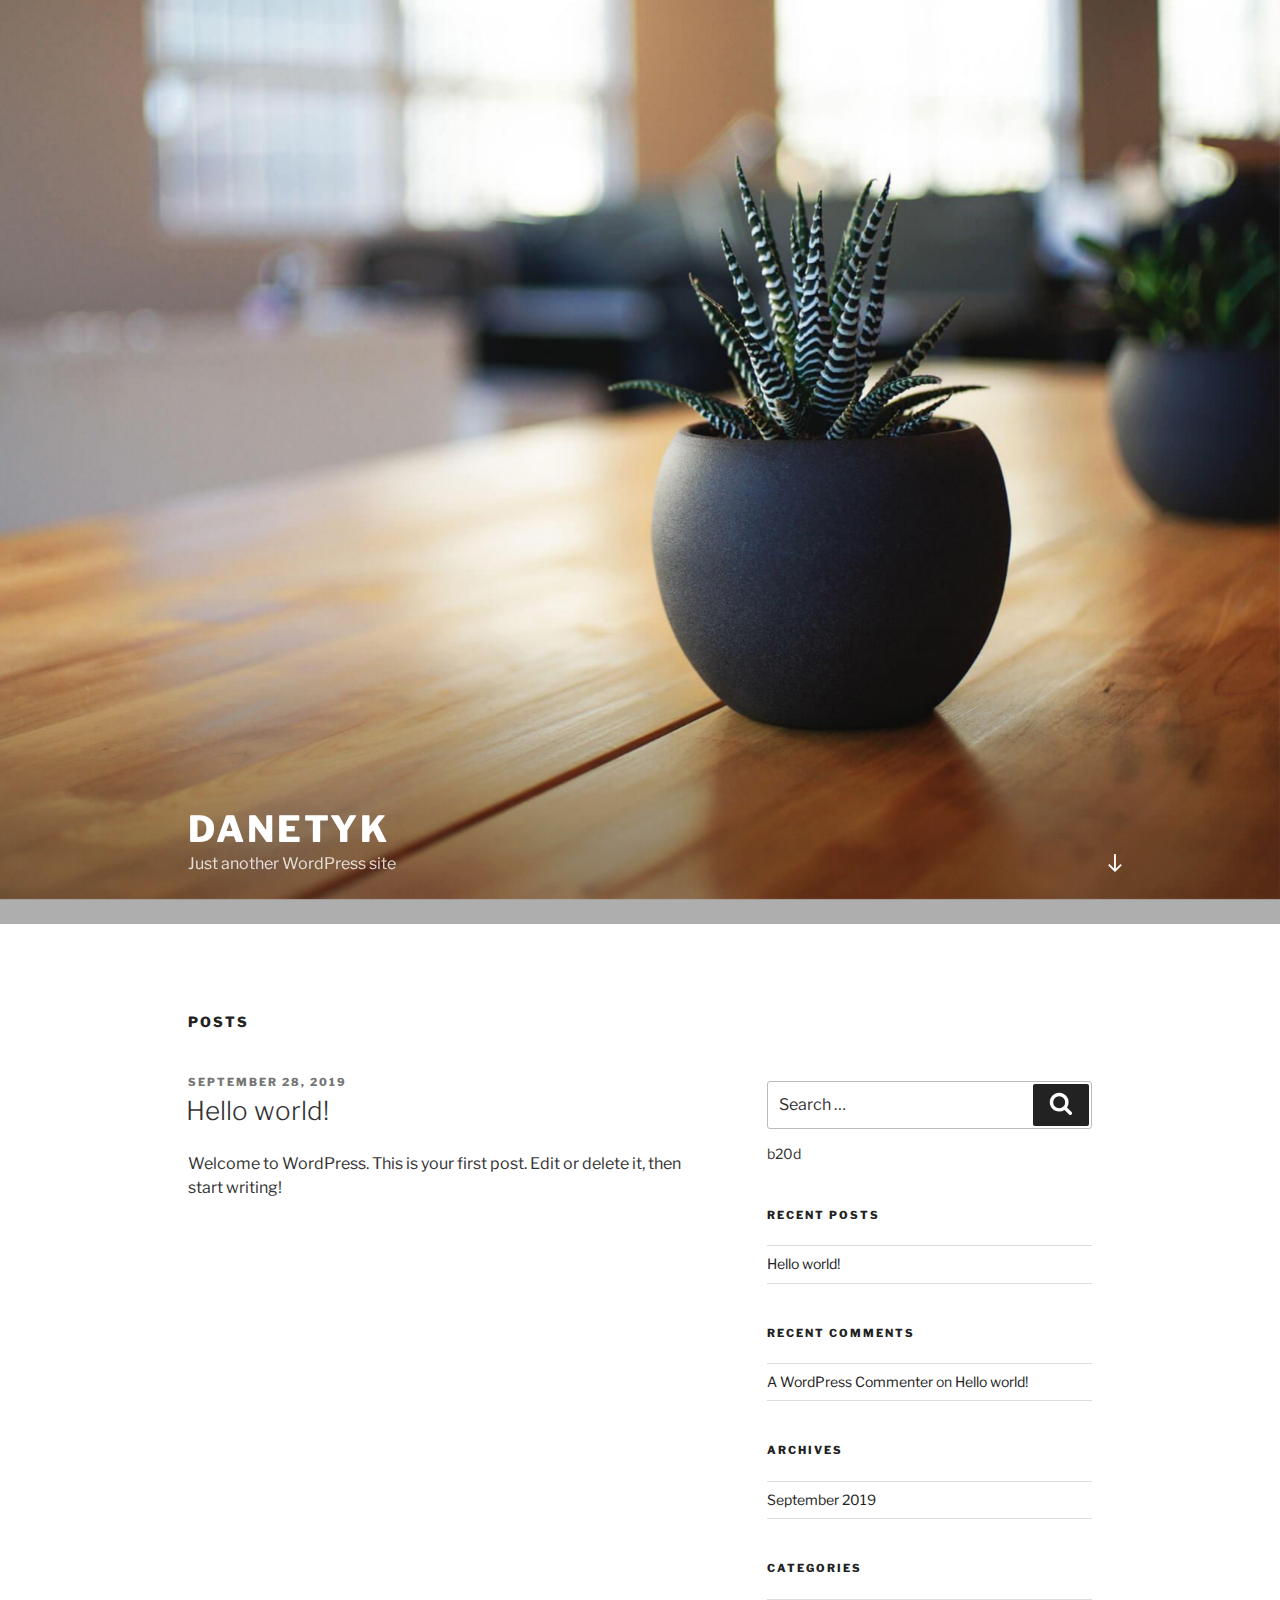
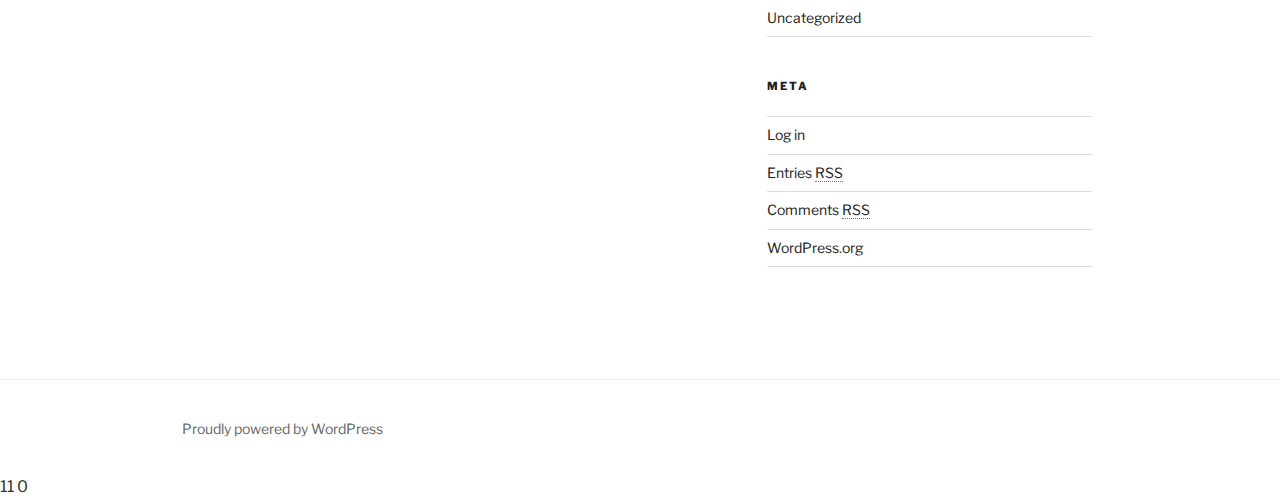
<file: index.html>
20bd
<!DOCTYPE html>
<html lang="en-US" class="no-js no-svg">
<head>
<meta charset="UTF-8">
<meta name="viewport" content="width=device-width, initial-scale=1">
<link rel="profile" href="http://gmpg.org/xfn/11">

<script>(function(html){html.className = html.className.replace(/\bno-js\b/,'js')})(document.documentElement);</script>
<title>Danetyk &#8211; Just another WordPress site</title>
<link rel='dns-prefetch' href='//fonts.googleapis.com' />
<link rel='dns-prefetch' href='//s.w.org' />
<link href='https://fonts.gstatic.com/' crossorigin rel='preconnect' />
<link rel="alternate" type="application/rss+xml" title="Danetyk &raquo; Feed" href="https://rotel89.github.io/danetyk/feed/" />
<link rel="alternate" type="application/rss+xml" title="Danetyk &raquo; Comments Feed" href="https://rotel89.github.io/danetyk/comments/feed/" />
		<script type="text/javascript">
			window._wpemojiSettings = {"baseUrl":"https:\/\/s.w.org\/images\/core\/emoji\/12.0.0-1\/72x72\/","ext":".png","svgUrl":"https:\/\/s.w.org\/images\/core\/emoji\/12.0.0-1\/svg\/","svgExt":".svg","source":{"concatemoji":"https:\/\/rotel89.github.io\/danetyk\/wp-includes\/js\/wp-emoji-release.min.js?ver=5.2.3"}};
			!function(a,b,c){function d(a,b){var c=String.fromCharCode;l.clearRect(0,0,k.width,k.height),l.fillText(c.apply(this,a),0,0);var d=k.toDataURL();l.clearRect(0,0,k.width,k.height),l.fillText(c.apply(this,b),0,0);var e=k.toDataURL();return d===e}function e(a){var b;if(!l||!l.fillText)return!1;switch(l.textBaseline="top",l.font="600 32px Arial",a){case"flag":return!(b=d([55356,56826,55356,56819],[55356,56826,8203,55356,56819]))&&(b=d([55356,57332,56128,56423,56128,56418,56128,56421,56128,56430,56128,56423,56128,56447],[55356,57332,8203,56128,56423,8203,56128,56418,8203,56128,56421,8203,56128,56430,8203,56128,56423,8203,56128,56447]),!b);case"emoji":return b=d([55357,56424,55356,57342,8205,55358,56605,8205,55357,56424,55356,57340],[55357,56424,55356,57342,8203,55358,56605,8203,55357,56424,55356,57340]),!b}return!1}function f(a){var c=b.createElement("script");c.src=a,c.defer=c.type="text/javascript",b.getElementsByTagName("head")[0].appendChild(c)}var g,h,i,j,k=b.createElement("canvas"),l=k.getContext&&k.getContext("2d");for(j=Array("flag","emoji"),c.supports={everything:!0,everythingExceptFlag:!0},i=0;i<j.length;i++)c.supports[j[i]]=e(j[i]),c.supports.everything=c.supports.everything&&c.supports[j[i]],"flag"!==j[i]&&(c.supports.everythingExceptFlag=c.supports.everythingExceptFlag&&c.supports[j[i]]);c.supports.everythingExceptFlag=c.supports.everythingExceptFlag&&!c.supports.flag,c.DOMReady=!1,c.readyCallback=function(){c.DOMReady=!0},c.supports.everything||(h=function(){c.readyCallback()},b.addEventListener?(b.addEventListener("DOMContentLoaded",h,!1),a.addEventListener("load",h,!1)):(a.attachEvent("onload",h),b.attachEvent("onreadystatechange",function(){"complete"===b.readyState&&c.readyCallback()})),g=c.source||{},g.concatemoji?f(g.concatemoji):g.wpemoji&&g.twemoji&&(f(g.twemoji),f(g.wpemoji)))}(window,document,window._wpemojiSettings);
		</script>
		<style type="text/css">
img.wp-smiley,
img.emoji {
	display: inline !important;
	border: none !important;
	box-shadow: none !important;
	height: 1em !important;
	width: 1em !important;
	margin: 0 .07em !important;
	vertical-align: -0.1em !important;
	background: none !important;
	padding: 0 !important;
}
</style>
	<link rel='stylesheet' id='wp-block-library-css'  href='https://rotel89.github.io/danetyk/wp-includes/css/dist/block-library/style.min.css?ver=5.2.3' type='text/css' media='all' />
<link rel='stylesheet' id='wp-block-library-theme-css'  href='https://rotel89.github.io/danetyk/wp-includes/css/dist/block-library/theme.min.css?ver=5.2.3' type='text/css' media='all' />
<link rel='stylesheet' id='twentyseventeen-fonts-css'  href='https://fonts.googleapis.com/css?family=Libre+Franklin%3A300%2C300i%2C400%2C400i%2C600%2C600i%2C800%2C800i&#038;subset=latin%2Clatin-ext' type='text/css' media='all' />
<link rel='stylesheet' id='twentyseventeen-style-css'  href='https://rotel89.github.io/danetyk/wp-content/themes/twentyseventeen/style.css?ver=5.2.3' type='text/css' media='all' />
<link rel='stylesheet' id='twentyseventeen-block-style-css'  href='https://rotel89.github.io/danetyk/wp-content/themes/twentyseventeen/assets/css/blocks.css?ver=1.1' type='text/css' media='all' />
<!--[if lt IE 9]>
<link rel='stylesheet' id='twentyseventeen-ie8-css'  href='https://rotel89.github.io/danetyk/wp-content/themes/twentyseventeen/assets/css/ie8.css?ver=1.0' type='text/css' media='all' />
<![endif]-->
<!--[if lt IE 9]>
<script type='text/javascript' src='https://rotel89.github.io/danetyk/wp-content/themes/twentyseventeen/assets/js/html5.js?ver=3.7.3'></script>
<![endif]-->
<script type='text/javascript' src='https://rotel89.github.io/danetyk/wp-includes/js/jquery/jquery.js?ver=1.12.4-wp'></script>
<script type='text/javascript' src='https://rotel89.github.io/danetyk/wp-includes/js/jquery/jquery-migrate.min.js?ver=1.4.1'></script>
<link rel='https://api.w.org/' href='https://rotel89.github.io/danetyk/wp-json/' />
<link rel="EditURI" type="application/rsd+xml" title="RSD" href="https://rotel89.github.io/danetyk/xmlrpc.php?rsd" />
<link rel="wlwmanifest" type="application/wlwmanifest+xml" href="https://rotel89.github.io/danetyk/wp-includes/wlwmanifest.xml" /> 
<meta name="generator" content="WordPress 5.2.3" />
		<style type="text/css">.recentcomments a{display:inline !important;padding:0 !important;margin:0 !important;}</style>
		</head>

<body class="home blog wp-embed-responsive hfeed has-header-image has-sidebar colors-light">
<div id="page" class="site">
	<a class="skip-link screen-reader-text" href="#content">Skip to content</a>

	<header id="masthead" class="site-header" role="banner">

		<div class="custom-header">

		<div class="custom-header-media">
			<div id="wp-custom-header" class="wp-custom-header"><img src="https://rotel89.github.io/danetyk/wp-content/themes/twentyseventeen/assets/images/header.jpg" width="2000" height="1200" alt="Danetyk" /></div>		</div>

	<div class="site-branding">
	<div class="wrap">

		
		<div class="site-branding-text">
							<h1 class="site-title"><a href="https://rotel89.github.io/danetyk/" rel="home">Danetyk</a></h1>
			
							<p class="site-description">Just another WordPress site</p>
					</div><!-- .site-branding-text -->

				<a href="#content" class="menu-scroll-down"><svg class="icon icon-arrow-right" aria-hidden="true" role="img"> <use href="#icon-arrow-right" xlink:href="#icon-arrow-right"></use> </svg><span class="screen-reader-text">Scroll down to content</span></a>
	
	</div><!-- .wrap -->
</div><!-- .site-branding -->

</div><!-- .custom-header -->

		
	</header><!-- #masthead -->

	
	<div class="site-content-contain">
		<div id="content" class="site-content">

<div class="wrap">
		<header class="page-header">
		<h2 class="page-title">Posts</h2>
	</header>
	
	<div id="primary" class="content-area">
		<main id="main" class="site-main" role="main">

			
<article id="post-1" class="post-1 post type-post status-publish format-standard hentry category-uncategorized">
		<header class="entry-header">
		<div class="entry-meta"><span class="screen-reader-text">Posted on</span> <a href="https://rotel89.github.io/danetyk/2019/09/28/hello-world/" rel="bookmark"><time class="entry-date published updated" datetime="2019-09-28T21:01:06+00:00">September 28, 2019</time></a></div><!-- .entry-meta --><h3 class="entry-title"><a href="https://rotel89.github.io/danetyk/2019/09/28/hello-world/" rel="bookmark">Hello world!</a></h3>	</header><!-- .entry-header -->

	
	<div class="entry-content">
		
<p>Welcome to WordPress. This is your first post. Edit or delete it, then start writing!</p>
	</div><!-- .entry-content -->

	
</article><!-- #post-1 -->

		</main><!-- #main -->
	</div><!-- #primary -->
	
<aside id="secondary" class="widget-area" role="complementary" aria-label="Blog Sidebar">
	<section id="search-2" class="widget widget_search">

<form role="search" method="get" class="search-form" action="https://rotel89.github.io/danetyk/">
	<label for="search-form-1">
		<span class="screen-reader-text">Search for:</span>
	</label>
	<input type="search" id="search-form-1" class="search-field" placeholder="Search &hellip;" value="" name="s" />
	<button type="submit" class="search-submit"><svg class="icon icon-search" aria-hidden="true" role="img"> <use href="#icon-search" xlink:href="#icon-search"></use> </svg><span class="screen-reader-text">Search</span></button>
</form>

b20d
</section>		<section id="recent-posts-2" class="widget widget_recent_entries">		<h2 class="widget-title">Recent Posts</h2>		<ul>
											<li>
					<a href="https://rotel89.github.io/danetyk/2019/09/28/hello-world/">Hello world!</a>
									</li>
					</ul>
		</section><section id="recent-comments-2" class="widget widget_recent_comments"><h2 class="widget-title">Recent Comments</h2><ul id="recentcomments"><li class="recentcomments"><span class="comment-author-link"><a href='https://wordpress.org/' rel='external nofollow' class='url'>A WordPress Commenter</a></span> on <a href="https://rotel89.github.io/danetyk/2019/09/28/hello-world/#comment-1">Hello world!</a></li></ul></section><section id="archives-2" class="widget widget_archive"><h2 class="widget-title">Archives</h2>		<ul>
				<li><a href='https://rotel89.github.io/danetyk/2019/09/'>September 2019</a></li>
		</ul>
			</section><section id="categories-2" class="widget widget_categories"><h2 class="widget-title">Categories</h2>		<ul>
				<li class="cat-item cat-item-1"><a href="https://rotel89.github.io/danetyk/category/uncategorized/">Uncategorized</a>
</li>
		</ul>
			</section><section id="meta-2" class="widget widget_meta"><h2 class="widget-title">Meta</h2>			<ul>
						<li><a href="https://rotel89.github.io/danetyk/wp-login.php">Log in</a></li>
			<li><a href="https://rotel89.github.io/danetyk/feed/">Entries <abbr title="Really Simple Syndication">RSS</abbr></a></li>
			<li><a href="https://rotel89.github.io/danetyk/comments/feed/">Comments <abbr title="Really Simple Syndication">RSS</abbr></a></li>
			<li><a href="https://wordpress.org/" title="Powered by WordPress, state-of-the-art semantic personal publishing platform.">WordPress.org</a></li>			</ul>
			</section></aside><!-- #secondary -->
</div><!-- .wrap -->


		</div><!-- #content -->

		<footer id="colophon" class="site-footer" role="contentinfo">
			<div class="wrap">
				
<div class="site-info">
		<a href="https://wordpress.org/" class="imprint">
		Proudly powered by WordPress	</a>
</div><!-- .site-info -->
			</div><!-- .wrap -->
		</footer><!-- #colophon -->
	</div><!-- .site-content-contain -->
</div><!-- #page -->
<script type='text/javascript'>
/* <![CDATA[ */
var twentyseventeenScreenReaderText = {"quote":"<svg class=\"icon icon-quote-right\" aria-hidden=\"true\" role=\"img\"> <use href=\"#icon-quote-right\" xlink:href=\"#icon-quote-right\"><\/use> <\/svg>"};
/* ]]> */
</script>
<script type='text/javascript' src='https://rotel89.github.io/danetyk/wp-content/themes/twentyseventeen/assets/js/skip-link-focus-fix.js?ver=1.0'></script>
<script type='text/javascript' src='https://rotel89.github.io/danetyk/wp-content/themes/twentyseventeen/assets/js/global.js?ver=1.0'></script>
<script type='text/javascript' src='https://rotel89.github.io/danetyk/wp-content/themes/twentyseventeen/assets/js/jquery.scrollTo.js?ver=2.1.2'></script>
<script type='text/javascript' src='https://rotel89.github.io/danetyk/wp-includes/js/wp-embed.min.js?ver=5.2.3'></script>
<svg style="position: absolute; width: 0; height: 0; overflow: hidden;" version="1.1" xmlns="http://www.w3.org/2000/svg" xmlns:xlink="http://www.w3.org/1999/xlink">
<defs>
<symbol id="icon-behance" viewbox="0 0 37 32">
<path class="path1" d="M33 6.054h-9.125v2.214h9.125v-2.214zM28.5 13.661q-1.607 0-2.607 0.938t-1.107 2.545h7.286q-0.321-3.482-3.571-3.482zM28.786 24.107q1.125 0 2.179-0.571t1.357-1.554h3.946q-1.786 5.482-7.625 5.482-3.821 0-6.080-2.357t-2.259-6.196q0-3.714 2.33-6.17t6.009-2.455q2.464 0 4.295 1.214t2.732 3.196 0.902 4.429q0 0.304-0.036 0.839h-11.75q0 1.982 1.027 3.063t2.973 1.080zM4.946 23.214h5.286q3.661 0 3.661-2.982 0-3.214-3.554-3.214h-5.393v6.196zM4.946 13.625h5.018q1.393 0 2.205-0.652t0.813-2.027q0-2.571-3.393-2.571h-4.643v5.25zM0 4.536h10.607q1.554 0 2.768 0.25t2.259 0.848 1.607 1.723 0.563 2.75q0 3.232-3.071 4.696 2.036 0.571 3.071 2.054t1.036 3.643q0 1.339-0.438 2.438t-1.179 1.848-1.759 1.268-2.161 0.75-2.393 0.232h-10.911v-22.5z"></path>
</symbol>
<symbol id="icon-deviantart" viewbox="0 0 18 32">
<path class="path1" d="M18.286 5.411l-5.411 10.393 0.429 0.554h4.982v7.411h-9.054l-0.786 0.536-2.536 4.875-0.536 0.536h-5.375v-5.411l5.411-10.411-0.429-0.536h-4.982v-7.411h9.054l0.786-0.536 2.536-4.875 0.536-0.536h5.375v5.411z"></path>
</symbol>
<symbol id="icon-medium" viewbox="0 0 32 32">
<path class="path1" d="M10.661 7.518v20.946q0 0.446-0.223 0.759t-0.652 0.313q-0.304 0-0.589-0.143l-8.304-4.161q-0.375-0.179-0.634-0.598t-0.259-0.83v-20.357q0-0.357 0.179-0.607t0.518-0.25q0.25 0 0.786 0.268l9.125 4.571q0.054 0.054 0.054 0.089zM11.804 9.321l9.536 15.464-9.536-4.75v-10.714zM32 9.643v18.821q0 0.446-0.25 0.723t-0.679 0.277-0.839-0.232l-7.875-3.929zM31.946 7.5q0 0.054-4.58 7.491t-5.366 8.705l-6.964-11.321 5.786-9.411q0.304-0.5 0.929-0.5 0.25 0 0.464 0.107l9.661 4.821q0.071 0.036 0.071 0.107z"></path>
</symbol>
<symbol id="icon-slideshare" viewbox="0 0 32 32">
<path class="path1" d="M15.589 13.214q0 1.482-1.134 2.545t-2.723 1.063-2.723-1.063-1.134-2.545q0-1.5 1.134-2.554t2.723-1.054 2.723 1.054 1.134 2.554zM24.554 13.214q0 1.482-1.125 2.545t-2.732 1.063q-1.589 0-2.723-1.063t-1.134-2.545q0-1.5 1.134-2.554t2.723-1.054q1.607 0 2.732 1.054t1.125 2.554zM28.571 16.429v-11.911q0-1.554-0.571-2.205t-1.982-0.652h-19.857q-1.482 0-2.009 0.607t-0.527 2.25v12.018q0.768 0.411 1.58 0.714t1.446 0.5 1.446 0.33 1.268 0.196 1.25 0.071 1.045 0.009 1.009-0.036 0.795-0.036q1.214-0.018 1.696 0.482 0.107 0.107 0.179 0.161 0.464 0.446 1.089 0.911 0.125-1.625 2.107-1.554 0.089 0 0.652 0.027t0.768 0.036 0.813 0.018 0.946-0.018 0.973-0.080 1.089-0.152 1.107-0.241 1.196-0.348 1.205-0.482 1.286-0.616zM31.482 16.339q-2.161 2.661-6.643 4.5 1.5 5.089-0.411 8.304-1.179 2.018-3.268 2.643-1.857 0.571-3.25-0.268-1.536-0.911-1.464-2.929l-0.018-5.821v-0.018q-0.143-0.036-0.438-0.107t-0.42-0.089l-0.018 6.036q0.071 2.036-1.482 2.929-1.411 0.839-3.268 0.268-2.089-0.643-3.25-2.679-1.875-3.214-0.393-8.268-4.482-1.839-6.643-4.5-0.446-0.661-0.071-1.125t1.071 0.018q0.054 0.036 0.196 0.125t0.196 0.143v-12.393q0-1.286 0.839-2.196t2.036-0.911h22.446q1.196 0 2.036 0.911t0.839 2.196v12.393l0.375-0.268q0.696-0.482 1.071-0.018t-0.071 1.125z"></path>
</symbol>
<symbol id="icon-snapchat-ghost" viewbox="0 0 30 32">
<path class="path1" d="M15.143 2.286q2.393-0.018 4.295 1.223t2.92 3.438q0.482 1.036 0.482 3.196 0 0.839-0.161 3.411 0.25 0.125 0.5 0.125 0.321 0 0.911-0.241t0.911-0.241q0.518 0 1 0.321t0.482 0.821q0 0.571-0.563 0.964t-1.232 0.563-1.232 0.518-0.563 0.848q0 0.268 0.214 0.768 0.661 1.464 1.83 2.679t2.58 1.804q0.5 0.214 1.429 0.411 0.5 0.107 0.5 0.625 0 1.25-3.911 1.839-0.125 0.196-0.196 0.696t-0.25 0.83-0.589 0.33q-0.357 0-1.107-0.116t-1.143-0.116q-0.661 0-1.107 0.089-0.571 0.089-1.125 0.402t-1.036 0.679-1.036 0.723-1.357 0.598-1.768 0.241q-0.929 0-1.723-0.241t-1.339-0.598-1.027-0.723-1.036-0.679-1.107-0.402q-0.464-0.089-1.125-0.089-0.429 0-1.17 0.134t-1.045 0.134q-0.446 0-0.625-0.33t-0.25-0.848-0.196-0.714q-3.911-0.589-3.911-1.839 0-0.518 0.5-0.625 0.929-0.196 1.429-0.411 1.393-0.571 2.58-1.804t1.83-2.679q0.214-0.5 0.214-0.768 0-0.5-0.563-0.848t-1.241-0.527-1.241-0.563-0.563-0.938q0-0.482 0.464-0.813t0.982-0.33q0.268 0 0.857 0.232t0.946 0.232q0.321 0 0.571-0.125-0.161-2.536-0.161-3.393 0-2.179 0.482-3.214 1.143-2.446 3.071-3.536t4.714-1.125z"></path>
</symbol>
<symbol id="icon-yelp" viewbox="0 0 27 32">
<path class="path1" d="M13.804 23.554v2.268q-0.018 5.214-0.107 5.446-0.214 0.571-0.911 0.714-0.964 0.161-3.241-0.679t-2.902-1.589q-0.232-0.268-0.304-0.643-0.018-0.214 0.071-0.464 0.071-0.179 0.607-0.839t3.232-3.857q0.018 0 1.071-1.25 0.268-0.339 0.705-0.438t0.884 0.063q0.429 0.179 0.67 0.518t0.223 0.75zM11.143 19.071q-0.054 0.982-0.929 1.25l-2.143 0.696q-4.911 1.571-5.214 1.571-0.625-0.036-0.964-0.643-0.214-0.446-0.304-1.339-0.143-1.357 0.018-2.973t0.536-2.223 1-0.571q0.232 0 3.607 1.375 1.25 0.518 2.054 0.839l1.5 0.607q0.411 0.161 0.634 0.545t0.205 0.866zM25.893 24.375q-0.125 0.964-1.634 2.875t-2.42 2.268q-0.661 0.25-1.125-0.125-0.25-0.179-3.286-5.125l-0.839-1.375q-0.25-0.375-0.205-0.821t0.348-0.821q0.625-0.768 1.482-0.464 0.018 0.018 2.125 0.714 3.625 1.179 4.321 1.42t0.839 0.366q0.5 0.393 0.393 1.089zM13.893 13.089q0.089 1.821-0.964 2.179-1.036 0.304-2.036-1.268l-6.75-10.679q-0.143-0.625 0.339-1.107 0.732-0.768 3.705-1.598t4.009-0.563q0.714 0.179 0.875 0.804 0.054 0.321 0.393 5.455t0.429 6.777zM25.714 15.018q0.054 0.696-0.464 1.054-0.268 0.179-5.875 1.536-1.196 0.268-1.625 0.411l0.018-0.036q-0.411 0.107-0.821-0.071t-0.661-0.571q-0.536-0.839 0-1.554 0.018-0.018 1.339-1.821 2.232-3.054 2.679-3.643t0.607-0.696q0.5-0.339 1.161-0.036 0.857 0.411 2.196 2.384t1.446 2.991v0.054z"></path>
</symbol>
<symbol id="icon-vine" viewbox="0 0 27 32">
<path class="path1" d="M26.732 14.768v3.536q-1.804 0.411-3.536 0.411-1.161 2.429-2.955 4.839t-3.241 3.848-2.286 1.902q-1.429 0.804-2.893-0.054-0.5-0.304-1.080-0.777t-1.518-1.491-1.83-2.295-1.92-3.286-1.884-4.357-1.634-5.616-1.259-6.964h5.054q0.464 3.893 1.25 7.116t1.866 5.661 2.17 4.205 2.5 3.482q3.018-3.018 5.125-7.25-2.536-1.286-3.982-3.929t-1.446-5.946q0-3.429 1.857-5.616t5.071-2.188q3.179 0 4.875 1.884t1.696 5.313q0 2.839-1.036 5.107-0.125 0.018-0.348 0.054t-0.821 0.036-1.125-0.107-1.107-0.455-0.902-0.92q0.554-1.839 0.554-3.286 0-1.554-0.518-2.357t-1.411-0.804q-0.946 0-1.518 0.884t-0.571 2.509q0 3.321 1.875 5.241t4.768 1.92q1.107 0 2.161-0.25z"></path>
</symbol>
<symbol id="icon-vk" viewbox="0 0 35 32">
<path class="path1" d="M34.232 9.286q0.411 1.143-2.679 5.25-0.429 0.571-1.161 1.518-1.393 1.786-1.607 2.339-0.304 0.732 0.25 1.446 0.304 0.375 1.446 1.464h0.018l0.071 0.071q2.518 2.339 3.411 3.946 0.054 0.089 0.116 0.223t0.125 0.473-0.009 0.607-0.446 0.491-1.054 0.223l-4.571 0.071q-0.429 0.089-1-0.089t-0.929-0.393l-0.357-0.214q-0.536-0.375-1.25-1.143t-1.223-1.384-1.089-1.036-1.009-0.277q-0.054 0.018-0.143 0.063t-0.304 0.259-0.384 0.527-0.304 0.929-0.116 1.384q0 0.268-0.063 0.491t-0.134 0.33l-0.071 0.089q-0.321 0.339-0.946 0.393h-2.054q-1.268 0.071-2.607-0.295t-2.348-0.946-1.839-1.179-1.259-1.027l-0.446-0.429q-0.179-0.179-0.491-0.536t-1.277-1.625-1.893-2.696-2.188-3.768-2.33-4.857q-0.107-0.286-0.107-0.482t0.054-0.286l0.071-0.107q0.268-0.339 1.018-0.339l4.893-0.036q0.214 0.036 0.411 0.116t0.286 0.152l0.089 0.054q0.286 0.196 0.429 0.571 0.357 0.893 0.821 1.848t0.732 1.455l0.286 0.518q0.518 1.071 1 1.857t0.866 1.223 0.741 0.688 0.607 0.25 0.482-0.089q0.036-0.018 0.089-0.089t0.214-0.393 0.241-0.839 0.17-1.446 0-2.232q-0.036-0.714-0.161-1.304t-0.25-0.821l-0.107-0.214q-0.446-0.607-1.518-0.768-0.232-0.036 0.089-0.429 0.304-0.339 0.679-0.536 0.946-0.464 4.268-0.429 1.464 0.018 2.411 0.232 0.357 0.089 0.598 0.241t0.366 0.429 0.188 0.571 0.063 0.813-0.018 0.982-0.045 1.259-0.027 1.473q0 0.196-0.018 0.75t-0.009 0.857 0.063 0.723 0.205 0.696 0.402 0.438q0.143 0.036 0.304 0.071t0.464-0.196 0.679-0.616 0.929-1.196 1.214-1.92q1.071-1.857 1.911-4.018 0.071-0.179 0.179-0.313t0.196-0.188l0.071-0.054 0.089-0.045t0.232-0.054 0.357-0.009l5.143-0.036q0.696-0.089 1.143 0.045t0.554 0.295z"></path>
</symbol>
<symbol id="icon-search" viewbox="0 0 30 32">
<path class="path1" d="M20.571 14.857q0-3.304-2.348-5.652t-5.652-2.348-5.652 2.348-2.348 5.652 2.348 5.652 5.652 2.348 5.652-2.348 2.348-5.652zM29.714 29.714q0 0.929-0.679 1.607t-1.607 0.679q-0.964 0-1.607-0.679l-6.125-6.107q-3.196 2.214-7.125 2.214-2.554 0-4.884-0.991t-4.018-2.679-2.679-4.018-0.991-4.884 0.991-4.884 2.679-4.018 4.018-2.679 4.884-0.991 4.884 0.991 4.018 2.679 2.679 4.018 0.991 4.884q0 3.929-2.214 7.125l6.125 6.125q0.661 0.661 0.661 1.607z"></path>
</symbol>
<symbol id="icon-envelope-o" viewbox="0 0 32 32">
<path class="path1" d="M29.714 26.857v-13.714q-0.571 0.643-1.232 1.179-4.786 3.679-7.607 6.036-0.911 0.768-1.482 1.196t-1.545 0.866-1.83 0.438h-0.036q-0.857 0-1.83-0.438t-1.545-0.866-1.482-1.196q-2.821-2.357-7.607-6.036-0.661-0.536-1.232-1.179v13.714q0 0.232 0.17 0.402t0.402 0.17h26.286q0.232 0 0.402-0.17t0.17-0.402zM29.714 8.089v-0.438t-0.009-0.232-0.054-0.223-0.098-0.161-0.161-0.134-0.25-0.045h-26.286q-0.232 0-0.402 0.17t-0.17 0.402q0 3 2.625 5.071 3.446 2.714 7.161 5.661 0.107 0.089 0.625 0.527t0.821 0.67 0.795 0.563 0.902 0.491 0.768 0.161h0.036q0.357 0 0.768-0.161t0.902-0.491 0.795-0.563 0.821-0.67 0.625-0.527q3.714-2.946 7.161-5.661 0.964-0.768 1.795-2.063t0.83-2.348zM32 7.429v19.429q0 1.179-0.839 2.018t-2.018 0.839h-26.286q-1.179 0-2.018-0.839t-0.839-2.018v-19.429q0-1.179 0.839-2.018t2.018-0.839h26.286q1.179 0 2.018 0.839t0.839 2.018z"></path>
</symbol>
<symbol id="icon-close" viewbox="0 0 25 32">
<path class="path1" d="M23.179 23.607q0 0.714-0.5 1.214l-2.429 2.429q-0.5 0.5-1.214 0.5t-1.214-0.5l-5.25-5.25-5.25 5.25q-0.5 0.5-1.214 0.5t-1.214-0.5l-2.429-2.429q-0.5-0.5-0.5-1.214t0.5-1.214l5.25-5.25-5.25-5.25q-0.5-0.5-0.5-1.214t0.5-1.214l2.429-2.429q0.5-0.5 1.214-0.5t1.214 0.5l5.25 5.25 5.25-5.25q0.5-0.5 1.214-0.5t1.214 0.5l2.429 2.429q0.5 0.5 0.5 1.214t-0.5 1.214l-5.25 5.25 5.25 5.25q0.5 0.5 0.5 1.214z"></path>
</symbol>
<symbol id="icon-angle-down" viewbox="0 0 21 32">
<path class="path1" d="M19.196 13.143q0 0.232-0.179 0.411l-8.321 8.321q-0.179 0.179-0.411 0.179t-0.411-0.179l-8.321-8.321q-0.179-0.179-0.179-0.411t0.179-0.411l0.893-0.893q0.179-0.179 0.411-0.179t0.411 0.179l7.018 7.018 7.018-7.018q0.179-0.179 0.411-0.179t0.411 0.179l0.893 0.893q0.179 0.179 0.179 0.411z"></path>
</symbol>
<symbol id="icon-folder-open" viewbox="0 0 34 32">
<path class="path1" d="M33.554 17q0 0.554-0.554 1.179l-6 7.071q-0.768 0.911-2.152 1.545t-2.563 0.634h-19.429q-0.607 0-1.080-0.232t-0.473-0.768q0-0.554 0.554-1.179l6-7.071q0.768-0.911 2.152-1.545t2.563-0.634h19.429q0.607 0 1.080 0.232t0.473 0.768zM27.429 10.857v2.857h-14.857q-1.679 0-3.518 0.848t-2.929 2.134l-6.107 7.179q0-0.071-0.009-0.223t-0.009-0.223v-17.143q0-1.643 1.179-2.821t2.821-1.179h5.714q1.643 0 2.821 1.179t1.179 2.821v0.571h9.714q1.643 0 2.821 1.179t1.179 2.821z"></path>
</symbol>
<symbol id="icon-twitter" viewbox="0 0 30 32">
<path class="path1" d="M28.929 7.286q-1.196 1.75-2.893 2.982 0.018 0.25 0.018 0.75 0 2.321-0.679 4.634t-2.063 4.437-3.295 3.759-4.607 2.607-5.768 0.973q-4.839 0-8.857-2.589 0.625 0.071 1.393 0.071 4.018 0 7.161-2.464-1.875-0.036-3.357-1.152t-2.036-2.848q0.589 0.089 1.089 0.089 0.768 0 1.518-0.196-2-0.411-3.313-1.991t-1.313-3.67v-0.071q1.214 0.679 2.607 0.732-1.179-0.786-1.875-2.054t-0.696-2.75q0-1.571 0.786-2.911 2.161 2.661 5.259 4.259t6.634 1.777q-0.143-0.679-0.143-1.321 0-2.393 1.688-4.080t4.080-1.688q2.5 0 4.214 1.821 1.946-0.375 3.661-1.393-0.661 2.054-2.536 3.179 1.661-0.179 3.321-0.893z"></path>
</symbol>
<symbol id="icon-facebook" viewbox="0 0 19 32">
<path class="path1" d="M17.125 0.214v4.714h-2.804q-1.536 0-2.071 0.643t-0.536 1.929v3.375h5.232l-0.696 5.286h-4.536v13.554h-5.464v-13.554h-4.554v-5.286h4.554v-3.893q0-3.321 1.857-5.152t4.946-1.83q2.625 0 4.071 0.214z"></path>
</symbol>
<symbol id="icon-github" viewbox="0 0 27 32">
<path class="path1" d="M13.714 2.286q3.732 0 6.884 1.839t4.991 4.991 1.839 6.884q0 4.482-2.616 8.063t-6.759 4.955q-0.482 0.089-0.714-0.125t-0.232-0.536q0-0.054 0.009-1.366t0.009-2.402q0-1.732-0.929-2.536 1.018-0.107 1.83-0.321t1.679-0.696 1.446-1.188 0.946-1.875 0.366-2.688q0-2.125-1.411-3.679 0.661-1.625-0.143-3.643-0.5-0.161-1.446 0.196t-1.643 0.786l-0.679 0.429q-1.661-0.464-3.429-0.464t-3.429 0.464q-0.286-0.196-0.759-0.482t-1.491-0.688-1.518-0.241q-0.804 2.018-0.143 3.643-1.411 1.554-1.411 3.679 0 1.518 0.366 2.679t0.938 1.875 1.438 1.196 1.679 0.696 1.83 0.321q-0.696 0.643-0.875 1.839-0.375 0.179-0.804 0.268t-1.018 0.089-1.17-0.384-0.991-1.116q-0.339-0.571-0.866-0.929t-0.884-0.429l-0.357-0.054q-0.375 0-0.518 0.080t-0.089 0.205 0.161 0.25 0.232 0.214l0.125 0.089q0.393 0.179 0.777 0.679t0.563 0.911l0.179 0.411q0.232 0.679 0.786 1.098t1.196 0.536 1.241 0.125 0.991-0.063l0.411-0.071q0 0.679 0.009 1.58t0.009 0.973q0 0.321-0.232 0.536t-0.714 0.125q-4.143-1.375-6.759-4.955t-2.616-8.063q0-3.732 1.839-6.884t4.991-4.991 6.884-1.839zM5.196 21.982q0.054-0.125-0.125-0.214-0.179-0.054-0.232 0.036-0.054 0.125 0.125 0.214 0.161 0.107 0.232-0.036zM5.75 22.589q0.125-0.089-0.036-0.286-0.179-0.161-0.286-0.054-0.125 0.089 0.036 0.286 0.179 0.179 0.286 0.054zM6.286 23.393q0.161-0.125 0-0.339-0.143-0.232-0.304-0.107-0.161 0.089 0 0.321t0.304 0.125zM7.036 24.143q0.143-0.143-0.071-0.339-0.214-0.214-0.357-0.054-0.161 0.143 0.071 0.339 0.214 0.214 0.357 0.054zM8.054 24.589q0.054-0.196-0.232-0.286-0.268-0.071-0.339 0.125t0.232 0.268q0.268 0.107 0.339-0.107zM9.179 24.679q0-0.232-0.304-0.196-0.286 0-0.286 0.196 0 0.232 0.304 0.196 0.286 0 0.286-0.196zM10.214 24.5q-0.036-0.196-0.321-0.161-0.286 0.054-0.25 0.268t0.321 0.143 0.25-0.25z"></path>
</symbol>
<symbol id="icon-bars" viewbox="0 0 27 32">
<path class="path1" d="M27.429 24v2.286q0 0.464-0.339 0.804t-0.804 0.339h-25.143q-0.464 0-0.804-0.339t-0.339-0.804v-2.286q0-0.464 0.339-0.804t0.804-0.339h25.143q0.464 0 0.804 0.339t0.339 0.804zM27.429 14.857v2.286q0 0.464-0.339 0.804t-0.804 0.339h-25.143q-0.464 0-0.804-0.339t-0.339-0.804v-2.286q0-0.464 0.339-0.804t0.804-0.339h25.143q0.464 0 0.804 0.339t0.339 0.804zM27.429 5.714v2.286q0 0.464-0.339 0.804t-0.804 0.339h-25.143q-0.464 0-0.804-0.339t-0.339-0.804v-2.286q0-0.464 0.339-0.804t0.804-0.339h25.143q0.464 0 0.804 0.339t0.339 0.804z"></path>
</symbol>
<symbol id="icon-google-plus" viewbox="0 0 41 32">
<path class="path1" d="M25.661 16.304q0 3.714-1.554 6.616t-4.429 4.536-6.589 1.634q-2.661 0-5.089-1.036t-4.179-2.786-2.786-4.179-1.036-5.089 1.036-5.089 2.786-4.179 4.179-2.786 5.089-1.036q5.107 0 8.768 3.429l-3.554 3.411q-2.089-2.018-5.214-2.018-2.196 0-4.063 1.107t-2.955 3.009-1.089 4.152 1.089 4.152 2.955 3.009 4.063 1.107q1.482 0 2.723-0.411t2.045-1.027 1.402-1.402 0.875-1.482 0.384-1.321h-7.429v-4.5h12.357q0.214 1.125 0.214 2.179zM41.143 14.125v3.75h-3.732v3.732h-3.75v-3.732h-3.732v-3.75h3.732v-3.732h3.75v3.732h3.732z"></path>
</symbol>
<symbol id="icon-linkedin" viewbox="0 0 27 32">
<path class="path1" d="M6.232 11.161v17.696h-5.893v-17.696h5.893zM6.607 5.696q0.018 1.304-0.902 2.179t-2.42 0.875h-0.036q-1.464 0-2.357-0.875t-0.893-2.179q0-1.321 0.92-2.188t2.402-0.866 2.375 0.866 0.911 2.188zM27.429 18.714v10.143h-5.875v-9.464q0-1.875-0.723-2.938t-2.259-1.063q-1.125 0-1.884 0.616t-1.134 1.527q-0.196 0.536-0.196 1.446v9.875h-5.875q0.036-7.125 0.036-11.554t-0.018-5.286l-0.018-0.857h5.875v2.571h-0.036q0.357-0.571 0.732-1t1.009-0.929 1.554-0.777 2.045-0.277q3.054 0 4.911 2.027t1.857 5.938z"></path>
</symbol>
<symbol id="icon-quote-right" viewbox="0 0 30 32">
<path class="path1" d="M13.714 5.714v12.571q0 1.857-0.723 3.545t-1.955 2.92-2.92 1.955-3.545 0.723h-1.143q-0.464 0-0.804-0.339t-0.339-0.804v-2.286q0-0.464 0.339-0.804t0.804-0.339h1.143q1.893 0 3.232-1.339t1.339-3.232v-0.571q0-0.714-0.5-1.214t-1.214-0.5h-4q-1.429 0-2.429-1t-1-2.429v-6.857q0-1.429 1-2.429t2.429-1h6.857q1.429 0 2.429 1t1 2.429zM29.714 5.714v12.571q0 1.857-0.723 3.545t-1.955 2.92-2.92 1.955-3.545 0.723h-1.143q-0.464 0-0.804-0.339t-0.339-0.804v-2.286q0-0.464 0.339-0.804t0.804-0.339h1.143q1.893 0 3.232-1.339t1.339-3.232v-0.571q0-0.714-0.5-1.214t-1.214-0.5h-4q-1.429 0-2.429-1t-1-2.429v-6.857q0-1.429 1-2.429t2.429-1h6.857q1.429 0 2.429 1t1 2.429z"></path>
</symbol>
<symbol id="icon-mail-reply" viewbox="0 0 32 32">
<path class="path1" d="M32 20q0 2.964-2.268 8.054-0.054 0.125-0.188 0.429t-0.241 0.536-0.232 0.393q-0.214 0.304-0.5 0.304-0.268 0-0.42-0.179t-0.152-0.446q0-0.161 0.045-0.473t0.045-0.42q0.089-1.214 0.089-2.196 0-1.804-0.313-3.232t-0.866-2.473-1.429-1.804-1.884-1.241-2.375-0.759-2.75-0.384-3.134-0.107h-4v4.571q0 0.464-0.339 0.804t-0.804 0.339-0.804-0.339l-9.143-9.143q-0.339-0.339-0.339-0.804t0.339-0.804l9.143-9.143q0.339-0.339 0.804-0.339t0.804 0.339 0.339 0.804v4.571h4q12.732 0 15.625 7.196 0.946 2.393 0.946 5.946z"></path>
</symbol>
<symbol id="icon-youtube" viewbox="0 0 27 32">
<path class="path1" d="M17.339 22.214v3.768q0 1.196-0.696 1.196-0.411 0-0.804-0.393v-5.375q0.393-0.393 0.804-0.393 0.696 0 0.696 1.196zM23.375 22.232v0.821h-1.607v-0.821q0-1.214 0.804-1.214t0.804 1.214zM6.125 18.339h1.911v-1.679h-5.571v1.679h1.875v10.161h1.786v-10.161zM11.268 28.5h1.589v-8.821h-1.589v6.75q-0.536 0.75-1.018 0.75-0.321 0-0.375-0.375-0.018-0.054-0.018-0.625v-6.5h-1.589v6.982q0 0.875 0.143 1.304 0.214 0.661 1.036 0.661 0.857 0 1.821-1.089v0.964zM18.929 25.857v-3.518q0-1.304-0.161-1.768-0.304-1-1.268-1-0.893 0-1.661 0.964v-3.875h-1.589v11.839h1.589v-0.857q0.804 0.982 1.661 0.982 0.964 0 1.268-0.982 0.161-0.482 0.161-1.786zM24.964 25.679v-0.232h-1.625q0 0.911-0.036 1.089-0.125 0.643-0.714 0.643-0.821 0-0.821-1.232v-1.554h3.196v-1.839q0-1.411-0.482-2.071-0.696-0.911-1.893-0.911-1.214 0-1.911 0.911-0.5 0.661-0.5 2.071v3.089q0 1.411 0.518 2.071 0.696 0.911 1.929 0.911 1.286 0 1.929-0.946 0.321-0.482 0.375-0.964 0.036-0.161 0.036-1.036zM14.107 9.375v-3.75q0-1.232-0.768-1.232t-0.768 1.232v3.75q0 1.25 0.768 1.25t0.768-1.25zM26.946 22.786q0 4.179-0.464 6.25-0.25 1.054-1.036 1.768t-1.821 0.821q-3.286 0.375-9.911 0.375t-9.911-0.375q-1.036-0.107-1.83-0.821t-1.027-1.768q-0.464-2-0.464-6.25 0-4.179 0.464-6.25 0.25-1.054 1.036-1.768t1.839-0.839q3.268-0.357 9.893-0.357t9.911 0.357q1.036 0.125 1.83 0.839t1.027 1.768q0.464 2 0.464 6.25zM9.125 0h1.821l-2.161 7.125v4.839h-1.786v-4.839q-0.25-1.321-1.089-3.786-0.661-1.839-1.161-3.339h1.893l1.268 4.696zM15.732 5.946v3.125q0 1.446-0.5 2.107-0.661 0.911-1.893 0.911-1.196 0-1.875-0.911-0.5-0.679-0.5-2.107v-3.125q0-1.429 0.5-2.089 0.679-0.911 1.875-0.911 1.232 0 1.893 0.911 0.5 0.661 0.5 2.089zM21.714 3.054v8.911h-1.625v-0.982q-0.946 1.107-1.839 1.107-0.821 0-1.054-0.661-0.143-0.429-0.143-1.339v-7.036h1.625v6.554q0 0.589 0.018 0.625 0.054 0.393 0.375 0.393 0.482 0 1.018-0.768v-6.804h1.625z"></path>
</symbol>
<symbol id="icon-dropbox" viewbox="0 0 32 32">
<path class="path1" d="M7.179 12.625l8.821 5.446-6.107 5.089-8.75-5.696zM24.786 22.536v1.929l-8.75 5.232v0.018l-0.018-0.018-0.018 0.018v-0.018l-8.732-5.232v-1.929l2.625 1.714 6.107-5.071v-0.036l0.018 0.018 0.018-0.018v0.036l6.125 5.071zM9.893 2.107l6.107 5.089-8.821 5.429-6.036-4.821zM24.821 12.625l6.036 4.839-8.732 5.696-6.125-5.089zM22.125 2.107l8.732 5.696-6.036 4.821-8.821-5.429z"></path>
</symbol>
<symbol id="icon-instagram" viewbox="0 0 27 32">
<path class="path1" d="M18.286 16q0-1.893-1.339-3.232t-3.232-1.339-3.232 1.339-1.339 3.232 1.339 3.232 3.232 1.339 3.232-1.339 1.339-3.232zM20.75 16q0 2.929-2.054 4.982t-4.982 2.054-4.982-2.054-2.054-4.982 2.054-4.982 4.982-2.054 4.982 2.054 2.054 4.982zM22.679 8.679q0 0.679-0.482 1.161t-1.161 0.482-1.161-0.482-0.482-1.161 0.482-1.161 1.161-0.482 1.161 0.482 0.482 1.161zM13.714 4.75q-0.125 0-1.366-0.009t-1.884 0-1.723 0.054-1.839 0.179-1.277 0.33q-0.893 0.357-1.571 1.036t-1.036 1.571q-0.196 0.518-0.33 1.277t-0.179 1.839-0.054 1.723 0 1.884 0.009 1.366-0.009 1.366 0 1.884 0.054 1.723 0.179 1.839 0.33 1.277q0.357 0.893 1.036 1.571t1.571 1.036q0.518 0.196 1.277 0.33t1.839 0.179 1.723 0.054 1.884 0 1.366-0.009 1.366 0.009 1.884 0 1.723-0.054 1.839-0.179 1.277-0.33q0.893-0.357 1.571-1.036t1.036-1.571q0.196-0.518 0.33-1.277t0.179-1.839 0.054-1.723 0-1.884-0.009-1.366 0.009-1.366 0-1.884-0.054-1.723-0.179-1.839-0.33-1.277q-0.357-0.893-1.036-1.571t-1.571-1.036q-0.518-0.196-1.277-0.33t-1.839-0.179-1.723-0.054-1.884 0-1.366 0.009zM27.429 16q0 4.089-0.089 5.661-0.179 3.714-2.214 5.75t-5.75 2.214q-1.571 0.089-5.661 0.089t-5.661-0.089q-3.714-0.179-5.75-2.214t-2.214-5.75q-0.089-1.571-0.089-5.661t0.089-5.661q0.179-3.714 2.214-5.75t5.75-2.214q1.571-0.089 5.661-0.089t5.661 0.089q3.714 0.179 5.75 2.214t2.214 5.75q0.089 1.571 0.089 5.661z"></path>
</symbol>
<symbol id="icon-flickr" viewbox="0 0 27 32">
<path class="path1" d="M22.286 2.286q2.125 0 3.634 1.509t1.509 3.634v17.143q0 2.125-1.509 3.634t-3.634 1.509h-17.143q-2.125 0-3.634-1.509t-1.509-3.634v-17.143q0-2.125 1.509-3.634t3.634-1.509h17.143zM12.464 16q0-1.571-1.107-2.679t-2.679-1.107-2.679 1.107-1.107 2.679 1.107 2.679 2.679 1.107 2.679-1.107 1.107-2.679zM22.536 16q0-1.571-1.107-2.679t-2.679-1.107-2.679 1.107-1.107 2.679 1.107 2.679 2.679 1.107 2.679-1.107 1.107-2.679z"></path>
</symbol>
<symbol id="icon-tumblr" viewbox="0 0 19 32">
<path class="path1" d="M16.857 23.732l1.429 4.232q-0.411 0.625-1.982 1.179t-3.161 0.571q-1.857 0.036-3.402-0.464t-2.545-1.321-1.696-1.893-0.991-2.143-0.295-2.107v-9.714h-3v-3.839q1.286-0.464 2.304-1.241t1.625-1.607 1.036-1.821 0.607-1.768 0.268-1.58q0.018-0.089 0.080-0.152t0.134-0.063h4.357v7.571h5.946v4.5h-5.964v9.25q0 0.536 0.116 1t0.402 0.938 0.884 0.741 1.455 0.25q1.393-0.036 2.393-0.518z"></path>
</symbol>
<symbol id="icon-dockerhub" viewbox="0 0 24 28">
<path class="path1" d="M1.597 10.257h2.911v2.83H1.597v-2.83zm3.573 0h2.91v2.83H5.17v-2.83zm0-3.627h2.91v2.829H5.17V6.63zm3.57 3.627h2.912v2.83H8.74v-2.83zm0-3.627h2.912v2.829H8.74V6.63zm3.573 3.627h2.911v2.83h-2.911v-2.83zm0-3.627h2.911v2.829h-2.911V6.63zm3.572 3.627h2.911v2.83h-2.911v-2.83zM12.313 3h2.911v2.83h-2.911V3zm-6.65 14.173c-.449 0-.812.354-.812.788 0 .435.364.788.812.788.447 0 .811-.353.811-.788 0-.434-.363-.788-.811-.788"></path>
<path class="path2" d="M28.172 11.721c-.978-.549-2.278-.624-3.388-.306-.136-1.146-.91-2.149-1.83-2.869l-.366-.286-.307.345c-.618.692-.8 1.845-.718 2.73.063.651.273 1.312.685 1.834-.313.183-.668.328-.985.434-.646.212-1.347.33-2.028.33H.083l-.042.429c-.137 1.432.065 2.866.674 4.173l.262.519.03.048c1.8 2.973 4.963 4.225 8.41 4.225 6.672 0 12.174-2.896 14.702-9.015 1.689.085 3.417-.4 4.243-1.968l.211-.4-.401-.223zM5.664 19.458c-.85 0-1.542-.671-1.542-1.497 0-.825.691-1.498 1.541-1.498.849 0 1.54.672 1.54 1.497s-.69 1.498-1.539 1.498z"></path>
</symbol>
<symbol id="icon-dribbble" viewbox="0 0 27 32">
<path class="path1" d="M18.286 26.786q-0.75-4.304-2.5-8.893h-0.036l-0.036 0.018q-0.286 0.107-0.768 0.295t-1.804 0.875-2.446 1.464-2.339 2.045-1.839 2.643l-0.268-0.196q3.286 2.679 7.464 2.679 2.357 0 4.571-0.929zM14.982 15.946q-0.375-0.875-0.946-1.982-5.554 1.661-12.018 1.661-0.018 0.125-0.018 0.375 0 2.214 0.786 4.223t2.214 3.598q0.893-1.589 2.205-2.973t2.545-2.223 2.33-1.446 1.777-0.857l0.661-0.232q0.071-0.018 0.232-0.063t0.232-0.080zM13.071 12.161q-2.143-3.804-4.357-6.75-2.464 1.161-4.179 3.321t-2.286 4.857q5.393 0 10.821-1.429zM25.286 17.857q-3.75-1.071-7.304-0.518 1.554 4.268 2.286 8.375 1.982-1.339 3.304-3.384t1.714-4.473zM10.911 4.625q-0.018 0-0.036 0.018 0.018-0.018 0.036-0.018zM21.446 7.214q-3.304-2.929-7.732-2.929-1.357 0-2.768 0.339 2.339 3.036 4.393 6.821 1.232-0.464 2.321-1.080t1.723-1.098 1.17-1.018 0.67-0.723zM25.429 15.875q-0.054-4.143-2.661-7.321l-0.018 0.018q-0.161 0.214-0.339 0.438t-0.777 0.795-1.268 1.080-1.786 1.161-2.348 1.152q0.446 0.946 0.786 1.696 0.036 0.107 0.116 0.313t0.134 0.295q0.643-0.089 1.33-0.125t1.313-0.036 1.232 0.027 1.143 0.071 1.009 0.098 0.857 0.116 0.652 0.107 0.446 0.080zM27.429 16q0 3.732-1.839 6.884t-4.991 4.991-6.884 1.839-6.884-1.839-4.991-4.991-1.839-6.884 1.839-6.884 4.991-4.991 6.884-1.839 6.884 1.839 4.991 4.991 1.839 6.884z"></path>
</symbol>
<symbol id="icon-skype" viewbox="0 0 27 32">
<path class="path1" d="M20.946 18.982q0-0.893-0.348-1.634t-0.866-1.223-1.304-0.875-1.473-0.607-1.563-0.411l-1.857-0.429q-0.536-0.125-0.786-0.188t-0.625-0.205-0.536-0.286-0.295-0.375-0.134-0.536q0-1.375 2.571-1.375 0.768 0 1.375 0.214t0.964 0.509 0.679 0.598 0.714 0.518 0.857 0.214q0.839 0 1.348-0.571t0.509-1.375q0-0.982-1-1.777t-2.536-1.205-3.25-0.411q-1.214 0-2.357 0.277t-2.134 0.839-1.589 1.554-0.598 2.295q0 1.089 0.339 1.902t1 1.348 1.429 0.866 1.839 0.58l2.607 0.643q1.607 0.393 2 0.643 0.571 0.357 0.571 1.071 0 0.696-0.714 1.152t-1.875 0.455q-0.911 0-1.634-0.286t-1.161-0.688-0.813-0.804-0.821-0.688-0.964-0.286q-0.893 0-1.348 0.536t-0.455 1.339q0 1.643 2.179 2.813t5.196 1.17q1.304 0 2.5-0.33t2.188-0.955 1.58-1.67 0.589-2.348zM27.429 22.857q0 2.839-2.009 4.848t-4.848 2.009q-2.321 0-4.179-1.429-1.375 0.286-2.679 0.286-2.554 0-4.884-0.991t-4.018-2.679-2.679-4.018-0.991-4.884q0-1.304 0.286-2.679-1.429-1.857-1.429-4.179 0-2.839 2.009-4.848t4.848-2.009q2.321 0 4.179 1.429 1.375-0.286 2.679-0.286 2.554 0 4.884 0.991t4.018 2.679 2.679 4.018 0.991 4.884q0 1.304-0.286 2.679 1.429 1.857 1.429 4.179z"></path>
</symbol>
<symbol id="icon-foursquare" viewbox="0 0 23 32">
<path class="path1" d="M17.857 7.75l0.661-3.464q0.089-0.411-0.161-0.714t-0.625-0.304h-12.714q-0.411 0-0.688 0.304t-0.277 0.661v19.661q0 0.125 0.107 0.018l5.196-6.286q0.411-0.464 0.679-0.598t0.857-0.134h4.268q0.393 0 0.661-0.259t0.321-0.527q0.429-2.321 0.661-3.411 0.071-0.375-0.205-0.714t-0.652-0.339h-5.25q-0.518 0-0.857-0.339t-0.339-0.857v-0.75q0-0.518 0.339-0.848t0.857-0.33h6.179q0.321 0 0.625-0.241t0.357-0.527zM21.911 3.786q-0.268 1.304-0.955 4.759t-1.241 6.25-0.625 3.098q-0.107 0.393-0.161 0.58t-0.25 0.58-0.438 0.589-0.688 0.375-1.036 0.179h-4.839q-0.232 0-0.393 0.179-0.143 0.161-7.607 8.821-0.393 0.446-1.045 0.509t-0.866-0.098q-0.982-0.393-0.982-1.75v-25.179q0-0.982 0.679-1.83t2.143-0.848h15.857q1.696 0 2.268 0.946t0.179 2.839zM21.911 3.786l-2.821 14.107q0.071-0.304 0.625-3.098t1.241-6.25 0.955-4.759z"></path>
</symbol>
<symbol id="icon-wordpress" viewbox="0 0 32 32">
<path class="path1" d="M2.268 16q0-2.911 1.196-5.589l6.554 17.946q-3.5-1.696-5.625-5.018t-2.125-7.339zM25.268 15.304q0 0.339-0.045 0.688t-0.179 0.884-0.205 0.786-0.313 1.054-0.313 1.036l-1.357 4.571-4.964-14.75q0.821-0.054 1.571-0.143 0.339-0.036 0.464-0.33t-0.045-0.554-0.509-0.241l-3.661 0.179q-1.339-0.018-3.607-0.179-0.214-0.018-0.366 0.089t-0.205 0.268-0.027 0.33 0.161 0.295 0.348 0.143l1.429 0.143 2.143 5.857-3 9-5-14.857q0.821-0.054 1.571-0.143 0.339-0.036 0.464-0.33t-0.045-0.554-0.509-0.241l-3.661 0.179q-0.125 0-0.411-0.009t-0.464-0.009q1.875-2.857 4.902-4.527t6.563-1.67q2.625 0 5.009 0.946t4.259 2.661h-0.179q-0.982 0-1.643 0.723t-0.661 1.705q0 0.214 0.036 0.429t0.071 0.384 0.143 0.411 0.161 0.375 0.214 0.402 0.223 0.375 0.259 0.429 0.25 0.411q1.125 1.911 1.125 3.786zM16.232 17.196l4.232 11.554q0.018 0.107 0.089 0.196-2.25 0.786-4.554 0.786-2 0-3.875-0.571zM28.036 9.411q1.696 3.107 1.696 6.589 0 3.732-1.857 6.884t-4.982 4.973l4.196-12.107q1.054-3.018 1.054-4.929 0-0.75-0.107-1.411zM16 0q3.25 0 6.214 1.268t5.107 3.411 3.411 5.107 1.268 6.214-1.268 6.214-3.411 5.107-5.107 3.411-6.214 1.268-6.214-1.268-5.107-3.411-3.411-5.107-1.268-6.214 1.268-6.214 3.411-5.107 5.107-3.411 6.214-1.268zM16 31.268q3.089 0 5.92-1.214t4.875-3.259 3.259-4.875 1.214-5.92-1.214-5.92-3.259-4.875-4.875-3.259-5.92-1.214-5.92 1.214-4.875 3.259-3.259 4.875-1.214 5.92 1.214 5.92 3.259 4.875 4.875 3.259 5.92 1.214z"></path>
</symbol>
<symbol id="icon-stumbleupon" viewbox="0 0 34 32">
<path class="path1" d="M18.964 12.714v-2.107q0-0.75-0.536-1.286t-1.286-0.536-1.286 0.536-0.536 1.286v10.929q0 3.125-2.25 5.339t-5.411 2.214q-3.179 0-5.42-2.241t-2.241-5.42v-4.75h5.857v4.679q0 0.768 0.536 1.295t1.286 0.527 1.286-0.527 0.536-1.295v-11.071q0-3.054 2.259-5.214t5.384-2.161q3.143 0 5.393 2.179t2.25 5.25v2.429l-3.482 1.036zM28.429 16.679h5.857v4.75q0 3.179-2.241 5.42t-5.42 2.241q-3.161 0-5.411-2.223t-2.25-5.366v-4.786l2.339 1.089 3.482-1.036v4.821q0 0.75 0.536 1.277t1.286 0.527 1.286-0.527 0.536-1.277v-4.911z"></path>
</symbol>
<symbol id="icon-digg" viewbox="0 0 37 32">
<path class="path1" d="M5.857 5.036h3.643v17.554h-9.5v-12.446h5.857v-5.107zM5.857 19.661v-6.589h-2.196v6.589h2.196zM10.964 10.143v12.446h3.661v-12.446h-3.661zM10.964 5.036v3.643h3.661v-3.643h-3.661zM16.089 10.143h9.518v16.821h-9.518v-2.911h5.857v-1.464h-5.857v-12.446zM21.946 19.661v-6.589h-2.196v6.589h2.196zM27.071 10.143h9.5v16.821h-9.5v-2.911h5.839v-1.464h-5.839v-12.446zM32.911 19.661v-6.589h-2.196v6.589h2.196z"></path>
</symbol>
<symbol id="icon-spotify" viewbox="0 0 27 32">
<path class="path1" d="M20.125 21.607q0-0.571-0.536-0.911-3.446-2.054-7.982-2.054-2.375 0-5.125 0.607-0.75 0.161-0.75 0.929 0 0.357 0.241 0.616t0.634 0.259q0.089 0 0.661-0.143 2.357-0.482 4.339-0.482 4.036 0 7.089 1.839 0.339 0.196 0.589 0.196 0.339 0 0.589-0.241t0.25-0.616zM21.839 17.768q0-0.714-0.625-1.089-4.232-2.518-9.786-2.518-2.732 0-5.411 0.75-0.857 0.232-0.857 1.143 0 0.446 0.313 0.759t0.759 0.313q0.125 0 0.661-0.143 2.179-0.589 4.482-0.589 4.982 0 8.714 2.214 0.429 0.232 0.679 0.232 0.446 0 0.759-0.313t0.313-0.759zM23.768 13.339q0-0.839-0.714-1.25-2.25-1.304-5.232-1.973t-6.125-0.67q-3.643 0-6.5 0.839-0.411 0.125-0.688 0.455t-0.277 0.866q0 0.554 0.366 0.929t0.92 0.375q0.196 0 0.714-0.143 2.375-0.661 5.482-0.661 2.839 0 5.527 0.607t4.527 1.696q0.375 0.214 0.714 0.214 0.518 0 0.902-0.366t0.384-0.92zM27.429 16q0 3.732-1.839 6.884t-4.991 4.991-6.884 1.839-6.884-1.839-4.991-4.991-1.839-6.884 1.839-6.884 4.991-4.991 6.884-1.839 6.884 1.839 4.991 4.991 1.839 6.884z"></path>
</symbol>
<symbol id="icon-soundcloud" viewbox="0 0 41 32">
<path class="path1" d="M14 24.5l0.286-4.304-0.286-9.339q-0.018-0.179-0.134-0.304t-0.295-0.125q-0.161 0-0.286 0.125t-0.125 0.304l-0.25 9.339 0.25 4.304q0.018 0.179 0.134 0.295t0.277 0.116q0.393 0 0.429-0.411zM19.286 23.982l0.196-3.768-0.214-10.464q0-0.286-0.232-0.429-0.143-0.089-0.286-0.089t-0.286 0.089q-0.232 0.143-0.232 0.429l-0.018 0.107-0.179 10.339q0 0.018 0.196 4.214v0.018q0 0.179 0.107 0.304 0.161 0.196 0.411 0.196 0.196 0 0.357-0.161 0.161-0.125 0.161-0.357zM0.625 17.911l0.357 2.286-0.357 2.25q-0.036 0.161-0.161 0.161t-0.161-0.161l-0.304-2.25 0.304-2.286q0.036-0.161 0.161-0.161t0.161 0.161zM2.161 16.5l0.464 3.696-0.464 3.625q-0.036 0.161-0.179 0.161-0.161 0-0.161-0.179l-0.411-3.607 0.411-3.696q0-0.161 0.161-0.161 0.143 0 0.179 0.161zM3.804 15.821l0.446 4.375-0.446 4.232q0 0.196-0.196 0.196-0.179 0-0.214-0.196l-0.375-4.232 0.375-4.375q0.036-0.214 0.214-0.214 0.196 0 0.196 0.214zM5.482 15.696l0.411 4.5-0.411 4.357q-0.036 0.232-0.25 0.232-0.232 0-0.232-0.232l-0.375-4.357 0.375-4.5q0-0.232 0.232-0.232 0.214 0 0.25 0.232zM7.161 16.018l0.375 4.179-0.375 4.393q-0.036 0.286-0.286 0.286-0.107 0-0.188-0.080t-0.080-0.205l-0.357-4.393 0.357-4.179q0-0.107 0.080-0.188t0.188-0.080q0.25 0 0.286 0.268zM8.839 13.411l0.375 6.786-0.375 4.393q0 0.125-0.089 0.223t-0.214 0.098q-0.286 0-0.321-0.321l-0.321-4.393 0.321-6.786q0.036-0.321 0.321-0.321 0.125 0 0.214 0.098t0.089 0.223zM10.518 11.875l0.339 8.357-0.339 4.357q0 0.143-0.098 0.241t-0.241 0.098q-0.321 0-0.357-0.339l-0.286-4.357 0.286-8.357q0.036-0.339 0.357-0.339 0.143 0 0.241 0.098t0.098 0.241zM12.268 11.161l0.321 9.036-0.321 4.321q-0.036 0.375-0.393 0.375-0.339 0-0.375-0.375l-0.286-4.321 0.286-9.036q0-0.161 0.116-0.277t0.259-0.116q0.161 0 0.268 0.116t0.125 0.277zM19.268 24.411v0 0zM15.732 11.089l0.268 9.107-0.268 4.268q0 0.179-0.134 0.313t-0.313 0.134-0.304-0.125-0.143-0.321l-0.25-4.268 0.25-9.107q0-0.196 0.134-0.321t0.313-0.125 0.313 0.125 0.134 0.321zM17.5 11.429l0.25 8.786-0.25 4.214q0 0.196-0.143 0.339t-0.339 0.143-0.339-0.143-0.161-0.339l-0.214-4.214 0.214-8.786q0.018-0.214 0.161-0.357t0.339-0.143 0.33 0.143 0.152 0.357zM21.286 20.214l-0.25 4.125q0 0.232-0.161 0.393t-0.393 0.161-0.393-0.161-0.179-0.393l-0.107-2.036-0.107-2.089 0.214-11.357v-0.054q0.036-0.268 0.214-0.429 0.161-0.125 0.357-0.125 0.143 0 0.268 0.089 0.25 0.143 0.286 0.464zM41.143 19.875q0 2.089-1.482 3.563t-3.571 1.473h-14.036q-0.232-0.036-0.393-0.196t-0.161-0.393v-16.054q0-0.411 0.5-0.589 1.518-0.607 3.232-0.607 3.482 0 6.036 2.348t2.857 5.777q0.946-0.393 1.964-0.393 2.089 0 3.571 1.482t1.482 3.589z"></path>
</symbol>
<symbol id="icon-codepen" viewbox="0 0 32 32">
<path class="path1" d="M3.857 20.875l10.768 7.179v-6.411l-5.964-3.982zM2.75 18.304l3.446-2.304-3.446-2.304v4.607zM17.375 28.054l10.768-7.179-4.804-3.214-5.964 3.982v6.411zM16 19.25l4.857-3.25-4.857-3.25-4.857 3.25zM8.661 14.339l5.964-3.982v-6.411l-10.768 7.179zM25.804 16l3.446 2.304v-4.607zM23.339 14.339l4.804-3.214-10.768-7.179v6.411zM32 11.125v9.75q0 0.732-0.607 1.143l-14.625 9.75q-0.375 0.232-0.768 0.232t-0.768-0.232l-14.625-9.75q-0.607-0.411-0.607-1.143v-9.75q0-0.732 0.607-1.143l14.625-9.75q0.375-0.232 0.768-0.232t0.768 0.232l14.625 9.75q0.607 0.411 0.607 1.143z"></path>
</symbol>
<symbol id="icon-twitch" viewbox="0 0 32 32">
<path class="path1" d="M16 7.75v7.75h-2.589v-7.75h2.589zM23.107 7.75v7.75h-2.589v-7.75h2.589zM23.107 21.321l4.518-4.536v-14.196h-21.321v18.732h5.821v3.875l3.875-3.875h7.107zM30.214 0v18.089l-7.75 7.75h-5.821l-3.875 3.875h-3.875v-3.875h-7.107v-20.679l1.946-5.161h26.482z"></path>
</symbol>
<symbol id="icon-meanpath" viewbox="0 0 27 32">
<path class="path1" d="M23.411 15.036v2.036q0 0.429-0.241 0.679t-0.67 0.25h-3.607q-0.429 0-0.679-0.25t-0.25-0.679v-2.036q0-0.429 0.25-0.679t0.679-0.25h3.607q0.429 0 0.67 0.25t0.241 0.679zM14.661 19.143v-4.464q0-0.946-0.58-1.527t-1.527-0.58h-2.375q-1.214 0-1.714 0.929-0.5-0.929-1.714-0.929h-2.321q-0.946 0-1.527 0.58t-0.58 1.527v4.464q0 0.393 0.375 0.393h0.982q0.393 0 0.393-0.393v-4.107q0-0.429 0.241-0.679t0.688-0.25h1.679q0.429 0 0.679 0.25t0.25 0.679v4.107q0 0.393 0.375 0.393h0.964q0.393 0 0.393-0.393v-4.107q0-0.429 0.25-0.679t0.679-0.25h1.732q0.429 0 0.67 0.25t0.241 0.679v4.107q0 0.393 0.393 0.393h0.982q0.375 0 0.375-0.393zM25.179 17.429v-2.75q0-0.946-0.589-1.527t-1.536-0.58h-4.714q-0.946 0-1.536 0.58t-0.589 1.527v7.321q0 0.375 0.393 0.375h0.982q0.375 0 0.375-0.375v-3.214q0.554 0.75 1.679 0.75h3.411q0.946 0 1.536-0.58t0.589-1.527zM27.429 6.429v19.143q0 1.714-1.214 2.929t-2.929 1.214h-19.143q-1.714 0-2.929-1.214t-1.214-2.929v-19.143q0-1.714 1.214-2.929t2.929-1.214h19.143q1.714 0 2.929 1.214t1.214 2.929z"></path>
</symbol>
<symbol id="icon-pinterest-p" viewbox="0 0 23 32">
<path class="path1" d="M0 10.661q0-1.929 0.67-3.634t1.848-2.973 2.714-2.196 3.304-1.393 3.607-0.464q2.821 0 5.25 1.188t3.946 3.455 1.518 5.125q0 1.714-0.339 3.357t-1.071 3.161-1.786 2.67-2.589 1.839-3.375 0.688q-1.214 0-2.411-0.571t-1.714-1.571q-0.179 0.696-0.5 2.009t-0.42 1.696-0.366 1.268-0.464 1.268-0.571 1.116-0.821 1.384-1.107 1.545l-0.25 0.089-0.161-0.179q-0.268-2.804-0.268-3.357 0-1.643 0.384-3.688t1.188-5.134 0.929-3.625q-0.571-1.161-0.571-3.018 0-1.482 0.929-2.786t2.357-1.304q1.089 0 1.696 0.723t0.607 1.83q0 1.179-0.786 3.411t-0.786 3.339q0 1.125 0.804 1.866t1.946 0.741q0.982 0 1.821-0.446t1.402-1.214 1-1.696 0.679-1.973 0.357-1.982 0.116-1.777q0-3.089-1.955-4.813t-5.098-1.723q-3.571 0-5.964 2.313t-2.393 5.866q0 0.786 0.223 1.518t0.482 1.161 0.482 0.813 0.223 0.545q0 0.5-0.268 1.304t-0.661 0.804q-0.036 0-0.304-0.054-0.911-0.268-1.616-1t-1.089-1.688-0.58-1.929-0.196-1.902z"></path>
</symbol>
<symbol id="icon-periscope" viewbox="0 0 24 28">
<path class="path1" d="M12.285,1C6.696,1,2.277,5.643,2.277,11.243c0,5.851,7.77,14.578,10.007,14.578c1.959,0,9.729-8.728,9.729-14.578 C22.015,5.643,17.596,1,12.285,1z M12.317,16.551c-3.473,0-6.152-2.611-6.152-5.664c0-1.292,0.39-2.472,1.065-3.438 c0.206,1.084,1.18,1.906,2.352,1.906c1.322,0,2.393-1.043,2.393-2.333c0-0.832-0.447-1.561-1.119-1.975 c0.467-0.105,0.955-0.161,1.46-0.161c3.133,0,5.81,2.611,5.81,5.998C18.126,13.94,15.449,16.551,12.317,16.551z"></path>
</symbol>
<symbol id="icon-get-pocket" viewbox="0 0 31 32">
<path class="path1" d="M27.946 2.286q1.161 0 1.964 0.813t0.804 1.973v9.268q0 3.143-1.214 6t-3.259 4.911-4.893 3.259-5.973 1.205q-3.143 0-5.991-1.205t-4.902-3.259-3.268-4.911-1.214-6v-9.268q0-1.143 0.821-1.964t1.964-0.821h25.161zM15.375 21.286q0.839 0 1.464-0.589l7.214-6.929q0.661-0.625 0.661-1.518 0-0.875-0.616-1.491t-1.491-0.616q-0.839 0-1.464 0.589l-5.768 5.536-5.768-5.536q-0.625-0.589-1.446-0.589-0.875 0-1.491 0.616t-0.616 1.491q0 0.911 0.643 1.518l7.232 6.929q0.589 0.589 1.446 0.589z"></path>
</symbol>
<symbol id="icon-vimeo" viewbox="0 0 32 32">
<path class="path1" d="M30.518 9.25q-0.179 4.214-5.929 11.625-5.946 7.696-10.036 7.696-2.536 0-4.286-4.696-0.786-2.857-2.357-8.607-1.286-4.679-2.804-4.679-0.321 0-2.268 1.357l-1.375-1.75q0.429-0.375 1.929-1.723t2.321-2.063q2.786-2.464 4.304-2.607 1.696-0.161 2.732 0.991t1.446 3.634q0.786 5.125 1.179 6.661 0.982 4.446 2.143 4.446 0.911 0 2.75-2.875 1.804-2.875 1.946-4.393 0.232-2.482-1.946-2.482-1.018 0-2.161 0.464 2.143-7.018 8.196-6.821 4.482 0.143 4.214 5.821z"></path>
</symbol>
<symbol id="icon-reddit-alien" viewbox="0 0 32 32">
<path class="path1" d="M32 15.107q0 1.036-0.527 1.884t-1.42 1.295q0.214 0.821 0.214 1.714 0 2.768-1.902 5.125t-5.188 3.723-7.143 1.366-7.134-1.366-5.179-3.723-1.902-5.125q0-0.839 0.196-1.679-0.911-0.446-1.464-1.313t-0.554-1.902q0-1.464 1.036-2.509t2.518-1.045q1.518 0 2.589 1.125 3.893-2.714 9.196-2.893l2.071-9.304q0.054-0.232 0.268-0.375t0.464-0.089l6.589 1.446q0.321-0.661 0.964-1.063t1.411-0.402q1.107 0 1.893 0.777t0.786 1.884-0.786 1.893-1.893 0.786-1.884-0.777-0.777-1.884l-5.964-1.321-1.857 8.429q5.357 0.161 9.268 2.857 1.036-1.089 2.554-1.089 1.482 0 2.518 1.045t1.036 2.509zM7.464 18.661q0 1.107 0.777 1.893t1.884 0.786 1.893-0.786 0.786-1.893-0.786-1.884-1.893-0.777q-1.089 0-1.875 0.786t-0.786 1.875zM21.929 25q0.196-0.196 0.196-0.464t-0.196-0.464q-0.179-0.179-0.446-0.179t-0.464 0.179q-0.732 0.75-2.161 1.107t-2.857 0.357-2.857-0.357-2.161-1.107q-0.196-0.179-0.464-0.179t-0.446 0.179q-0.196 0.179-0.196 0.455t0.196 0.473q0.768 0.768 2.116 1.214t2.188 0.527 1.625 0.080 1.625-0.080 2.188-0.527 2.116-1.214zM21.875 21.339q1.107 0 1.884-0.786t0.777-1.893q0-1.089-0.786-1.875t-1.875-0.786q-1.107 0-1.893 0.777t-0.786 1.884 0.786 1.893 1.893 0.786z"></path>
</symbol>
<symbol id="icon-hashtag" viewbox="0 0 32 32">
<path class="path1" d="M17.696 18.286l1.143-4.571h-4.536l-1.143 4.571h4.536zM31.411 9.286l-1 4q-0.125 0.429-0.554 0.429h-5.839l-1.143 4.571h5.554q0.268 0 0.446 0.214 0.179 0.25 0.107 0.5l-1 4q-0.089 0.429-0.554 0.429h-5.839l-1.446 5.857q-0.125 0.429-0.554 0.429h-4q-0.286 0-0.464-0.214-0.161-0.214-0.107-0.5l1.393-5.571h-4.536l-1.446 5.857q-0.125 0.429-0.554 0.429h-4.018q-0.268 0-0.446-0.214-0.161-0.214-0.107-0.5l1.393-5.571h-5.554q-0.268 0-0.446-0.214-0.161-0.214-0.107-0.5l1-4q0.125-0.429 0.554-0.429h5.839l1.143-4.571h-5.554q-0.268 0-0.446-0.214-0.179-0.25-0.107-0.5l1-4q0.089-0.429 0.554-0.429h5.839l1.446-5.857q0.125-0.429 0.571-0.429h4q0.268 0 0.446 0.214 0.161 0.214 0.107 0.5l-1.393 5.571h4.536l1.446-5.857q0.125-0.429 0.571-0.429h4q0.268 0 0.446 0.214 0.161 0.214 0.107 0.5l-1.393 5.571h5.554q0.268 0 0.446 0.214 0.161 0.214 0.107 0.5z"></path>
</symbol>
<symbol id="icon-chain" viewbox="0 0 30 32">
<path class="path1" d="M26 21.714q0-0.714-0.5-1.214l-3.714-3.714q-0.5-0.5-1.214-0.5-0.75 0-1.286 0.571 0.054 0.054 0.339 0.33t0.384 0.384 0.268 0.339 0.232 0.455 0.063 0.491q0 0.714-0.5 1.214t-1.214 0.5q-0.268 0-0.491-0.063t-0.455-0.232-0.339-0.268-0.384-0.384-0.33-0.339q-0.589 0.554-0.589 1.304 0 0.714 0.5 1.214l3.679 3.696q0.482 0.482 1.214 0.482 0.714 0 1.214-0.464l2.625-2.607q0.5-0.5 0.5-1.196zM13.446 9.125q0-0.714-0.5-1.214l-3.679-3.696q-0.5-0.5-1.214-0.5-0.696 0-1.214 0.482l-2.625 2.607q-0.5 0.5-0.5 1.196 0 0.714 0.5 1.214l3.714 3.714q0.482 0.482 1.214 0.482 0.75 0 1.286-0.554-0.054-0.054-0.339-0.33t-0.384-0.384-0.268-0.339-0.232-0.455-0.063-0.491q0-0.714 0.5-1.214t1.214-0.5q0.268 0 0.491 0.063t0.455 0.232 0.339 0.268 0.384 0.384 0.33 0.339q0.589-0.554 0.589-1.304zM29.429 21.714q0 2.143-1.518 3.625l-2.625 2.607q-1.482 1.482-3.625 1.482-2.161 0-3.643-1.518l-3.679-3.696q-1.482-1.482-1.482-3.625 0-2.196 1.571-3.732l-1.571-1.571q-1.536 1.571-3.714 1.571-2.143 0-3.643-1.5l-3.714-3.714q-1.5-1.5-1.5-3.643t1.518-3.625l2.625-2.607q1.482-1.482 3.625-1.482 2.161 0 3.643 1.518l3.679 3.696q1.482 1.482 1.482 3.625 0 2.196-1.571 3.732l1.571 1.571q1.536-1.571 3.714-1.571 2.143 0 3.643 1.5l3.714 3.714q1.5 1.5 1.5 3.643z"></path>
</symbol>
<symbol id="icon-thumb-tack" viewbox="0 0 21 32">
<path class="path1" d="M8.571 15.429v-8q0-0.25-0.161-0.411t-0.411-0.161-0.411 0.161-0.161 0.411v8q0 0.25 0.161 0.411t0.411 0.161 0.411-0.161 0.161-0.411zM20.571 21.714q0 0.464-0.339 0.804t-0.804 0.339h-7.661l-0.911 8.625q-0.036 0.214-0.188 0.366t-0.366 0.152h-0.018q-0.482 0-0.571-0.482l-1.357-8.661h-7.214q-0.464 0-0.804-0.339t-0.339-0.804q0-2.196 1.402-3.955t3.17-1.759v-9.143q-0.929 0-1.607-0.679t-0.679-1.607 0.679-1.607 1.607-0.679h11.429q0.929 0 1.607 0.679t0.679 1.607-0.679 1.607-1.607 0.679v9.143q1.768 0 3.17 1.759t1.402 3.955z"></path>
</symbol>
<symbol id="icon-arrow-left" viewbox="0 0 43 32">
<path class="path1" d="M42.311 14.044c-0.178-0.178-0.533-0.356-0.711-0.356h-33.778l10.311-10.489c0.178-0.178 0.356-0.533 0.356-0.711 0-0.356-0.178-0.533-0.356-0.711l-1.6-1.422c-0.356-0.178-0.533-0.356-0.889-0.356s-0.533 0.178-0.711 0.356l-14.578 14.933c-0.178 0.178-0.356 0.533-0.356 0.711s0.178 0.533 0.356 0.711l14.756 14.933c0 0.178 0.356 0.356 0.533 0.356s0.533-0.178 0.711-0.356l1.6-1.6c0.178-0.178 0.356-0.533 0.356-0.711s-0.178-0.533-0.356-0.711l-10.311-10.489h33.778c0.178 0 0.533-0.178 0.711-0.356 0.356-0.178 0.533-0.356 0.533-0.711v-2.133c0-0.356-0.178-0.711-0.356-0.889z"></path>
</symbol>
<symbol id="icon-arrow-right" viewbox="0 0 43 32">
<path class="path1" d="M0.356 17.956c0.178 0.178 0.533 0.356 0.711 0.356h33.778l-10.311 10.489c-0.178 0.178-0.356 0.533-0.356 0.711 0 0.356 0.178 0.533 0.356 0.711l1.6 1.6c0.178 0.178 0.533 0.356 0.711 0.356s0.533-0.178 0.711-0.356l14.756-14.933c0.178-0.356 0.356-0.711 0.356-0.889s-0.178-0.533-0.356-0.711l-14.756-14.933c0-0.178-0.356-0.356-0.533-0.356s-0.533 0.178-0.711 0.356l-1.6 1.6c-0.178 0.178-0.356 0.533-0.356 0.711s0.178 0.533 0.356 0.711l10.311 10.489h-33.778c-0.178 0-0.533 0.178-0.711 0.356-0.356 0.178-0.533 0.356-0.533 0.711v2.311c0 0.178 0.178 0.533 0.356 0.711z"></path>
</symbol>
<symbol id="icon-play" viewbox="0 0 22 28">
<path d="M21.625 14.484l-20.75 11.531c-0.484 0.266-0.875 0.031-0.875-0.516v-23c0-0.547 0.391-0.781 0.875-0.516l20.75 11.531c0.484 0.266 0.484 0.703 0 0.969z"></path>
</symbol>
<symbol id="icon-pause" viewbox="0 0 24 28">
<path d="M24 3v22c0 0.547-0.453 1-1 1h-8c-0.547 0-1-0.453-1-1v-22c0-0.547 0.453-1 1-1h8c0.547 0 1 0.453 1 1zM10 3v22c0 0.547-0.453 1-1 1h-8c-0.547 0-1-0.453-1-1v-22c0-0.547 0.453-1 1-1h8c0.547 0 1 0.453 1 1z"></path>
</symbol>
</defs>
</svg>

11

</body>
</html>

0
</file>
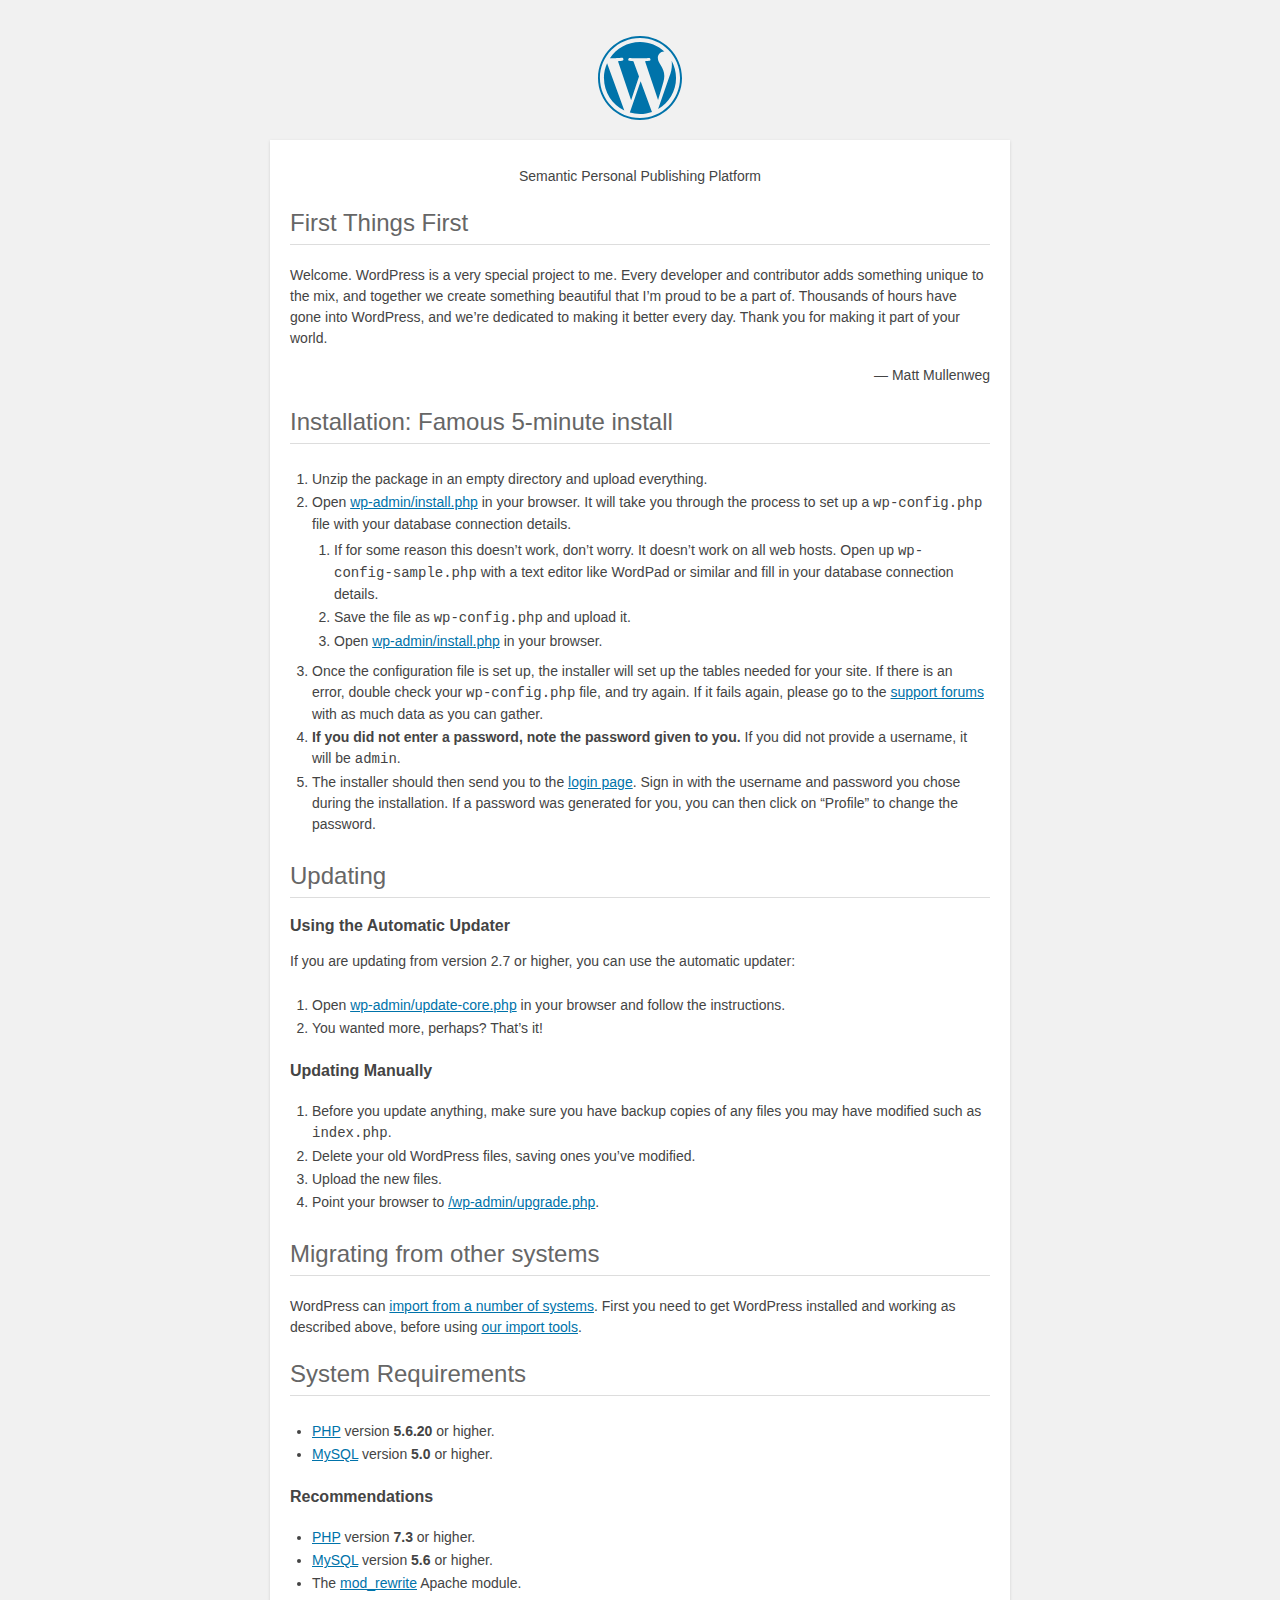
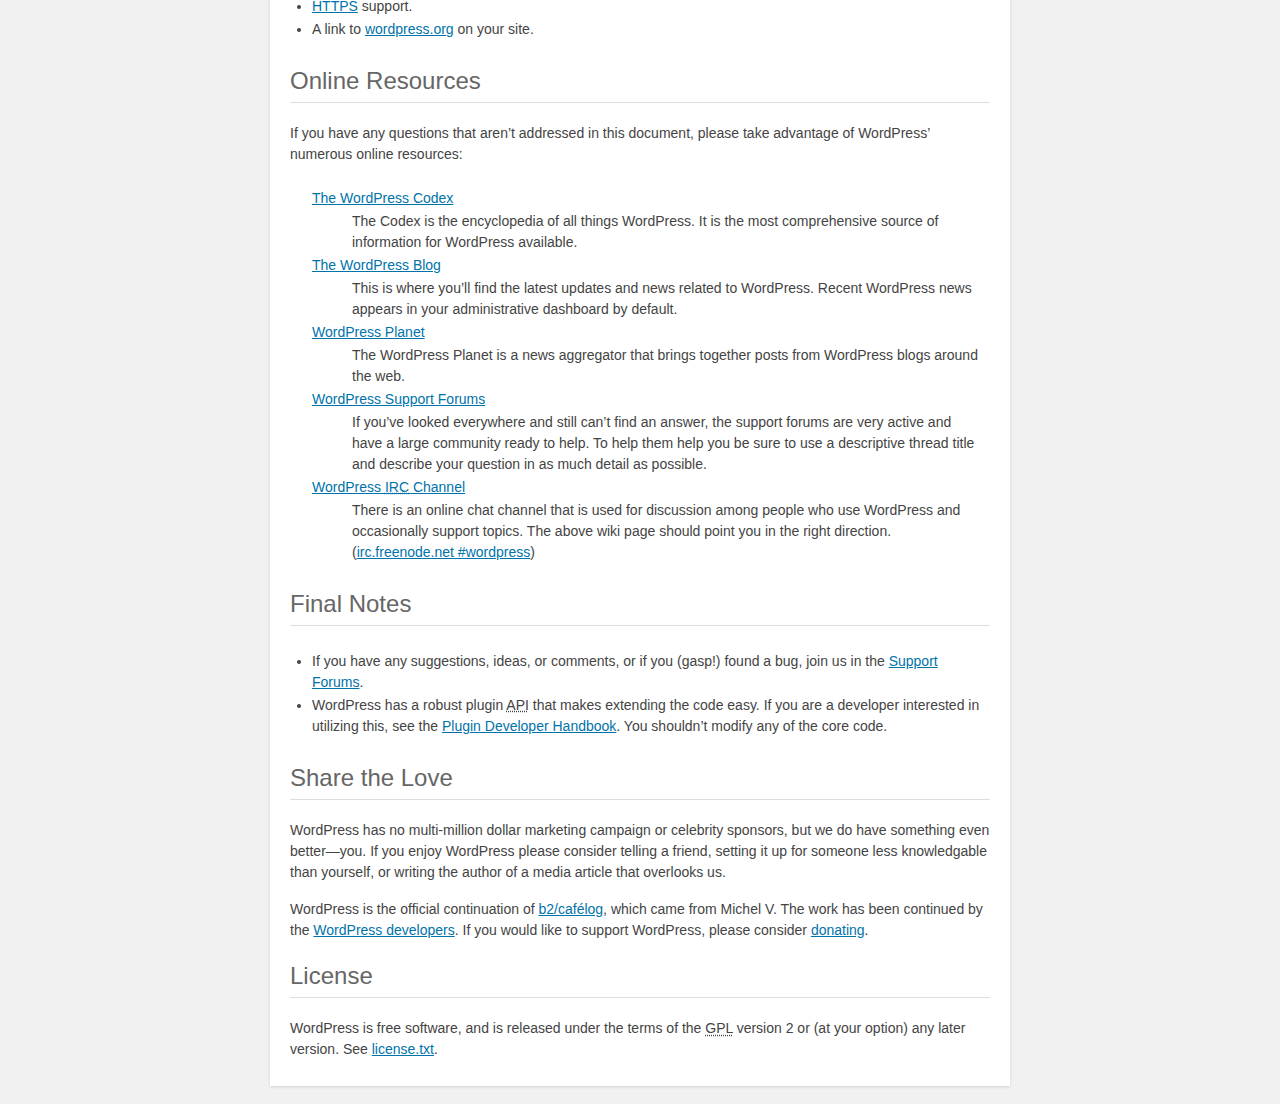
<file: readme.html>
<!DOCTYPE html>
<html lang="en">
<head>
	<meta name="viewport" content="width=device-width" />
	<meta http-equiv="Content-Type" content="text/html; charset=utf-8" />
	<title>WordPress &#8250; ReadMe</title>
	<link rel="stylesheet" href="wp-admin/css/install.css?ver=20100228" type="text/css" />
</head>
<body>
<h1 id="logo">
	<a href="https://wordpress.org/"><img alt="WordPress" src="wp-admin/images/wordpress-logo.png" /></a>
</h1>
<p style="text-align: center">Semantic Personal Publishing Platform</p>

<h2>First Things First</h2>
<p>Welcome. WordPress is a very special project to me. Every developer and contributor adds something unique to the mix, and together we create something beautiful that I&#8217;m proud to be a part of. Thousands of hours have gone into WordPress, and we&#8217;re dedicated to making it better every day. Thank you for making it part of your world.</p>
<p style="text-align: right">&#8212; Matt Mullenweg</p>

<h2>Installation: Famous 5-minute install</h2>
<ol>
	<li>Unzip the package in an empty directory and upload everything.</li>
	<li>Open <span class="file"><a href="wp-admin/install.php">wp-admin/install.php</a></span> in your browser. It will take you through the process to set up a <code>wp-config.php</code> file with your database connection details.
		<ol>
			<li>If for some reason this doesn&#8217;t work, don&#8217;t worry. It doesn&#8217;t work on all web hosts. Open up <code>wp-config-sample.php</code> with a text editor like WordPad or similar and fill in your database connection details.</li>
			<li>Save the file as <code>wp-config.php</code> and upload it.</li>
			<li>Open <span class="file"><a href="wp-admin/install.php">wp-admin/install.php</a></span> in your browser.</li>
		</ol>
	</li>
	<li>Once the configuration file is set up, the installer will set up the tables needed for your site. If there is an error, double check your <code>wp-config.php</code> file, and try again. If it fails again, please go to the <a href="https://wordpress.org/support/forums/" title="WordPress support">support forums</a> with as much data as you can gather.</li>
	<li><strong>If you did not enter a password, note the password given to you.</strong> If you did not provide a username, it will be <code>admin</code>.</li>
	<li>The installer should then send you to the <a href="wp-login.php">login page</a>. Sign in with the username and password you chose during the installation. If a password was generated for you, you can then click on &#8220;Profile&#8221; to change the password.</li>
</ol>

<h2>Updating</h2>
<h3>Using the Automatic Updater</h3>
<p>If you are updating from version 2.7 or higher, you can use the automatic updater:</p>
<ol>
	<li>Open <span class="file"><a href="wp-admin/update-core.php">wp-admin/update-core.php</a></span> in your browser and follow the instructions.</li>
	<li>You wanted more, perhaps? That&#8217;s it!</li>
</ol>

<h3>Updating Manually</h3>
<ol>
	<li>Before you update anything, make sure you have backup copies of any files you may have modified such as <code>index.php</code>.</li>
	<li>Delete your old WordPress files, saving ones you&#8217;ve modified.</li>
	<li>Upload the new files.</li>
	<li>Point your browser to <span class="file"><a href="wp-admin/upgrade.php">/wp-admin/upgrade.php</a>.</span></li>
</ol>

<h2>Migrating from other systems</h2>
<p>WordPress can <a href="https://codex.wordpress.org/Importing_Content">import from a number of systems</a>. First you need to get WordPress installed and working as described above, before using <a href="wp-admin/import.php" title="Import to WordPress">our import tools</a>.</p>

<h2>System Requirements</h2>
<ul>
	<li><a href="https://secure.php.net/">PHP</a> version <strong>5.6.20</strong> or higher.</li>
	<li><a href="https://www.mysql.com/">MySQL</a> version <strong>5.0</strong> or higher.</li>
</ul>

<h3>Recommendations</h3>
<ul>
	<li><a href="https://secure.php.net/">PHP</a> version <strong>7.3</strong> or higher.</li>
	<li><a href="https://www.mysql.com/">MySQL</a> version <strong>5.6</strong> or higher.</li>
	<li>The <a href="https://httpd.apache.org/docs/2.2/mod/mod_rewrite.html">mod_rewrite</a> Apache module.</li>
	<li><a href="https://wordpress.org/news/2016/12/moving-toward-ssl/">HTTPS</a> support.</li>
	<li>A link to <a href="https://wordpress.org/">wordpress.org</a> on your site.</li>
</ul>

<h2>Online Resources</h2>
<p>If you have any questions that aren&#8217;t addressed in this document, please take advantage of WordPress&#8217; numerous online resources:</p>
<dl>
	<dt><a href="https://codex.wordpress.org/">The WordPress Codex</a></dt>
		<dd>The Codex is the encyclopedia of all things WordPress. It is the most comprehensive source of information for WordPress available.</dd>
	<dt><a href="https://wordpress.org/news/">The WordPress Blog</a></dt>
		<dd>This is where you&#8217;ll find the latest updates and news related to WordPress. Recent WordPress news appears in your administrative dashboard by default.</dd>
	<dt><a href="https://planet.wordpress.org/">WordPress Planet</a></dt>
		<dd>The WordPress Planet is a news aggregator that brings together posts from WordPress blogs around the web.</dd>
	<dt><a href="https://wordpress.org/support/forums/">WordPress Support Forums</a></dt>
		<dd>If you&#8217;ve looked everywhere and still can&#8217;t find an answer, the support forums are very active and have a large community ready to help. To help them help you be sure to use a descriptive thread title and describe your question in as much detail as possible.</dd>
	<dt><a href="https://codex.wordpress.org/IRC">WordPress <abbr title="Internet Relay Chat">IRC</abbr> Channel</a></dt>
		<dd>There is an online chat channel that is used for discussion among people who use WordPress and occasionally support topics. The above wiki page should point you in the right direction. (<a href="irc://irc.freenode.net/wordpress">irc.freenode.net #wordpress</a>)</dd>
</dl>

<h2>Final Notes</h2>
<ul>
	<li>If you have any suggestions, ideas, or comments, or if you (gasp!) found a bug, join us in the <a href="https://wordpress.org/support/forums/">Support Forums</a>.</li>
	<li>WordPress has a robust plugin <abbr title="application programming interface">API</abbr> that makes extending the code easy. If you are a developer interested in utilizing this, see the <a href="https://developer.wordpress.org/plugins/">Plugin Developer Handbook</a>. You shouldn&#8217;t modify any of the core code.</li>
</ul>

<h2>Share the Love</h2>
<p>WordPress has no multi-million dollar marketing campaign or celebrity sponsors, but we do have something even better&#8212;you. If you enjoy WordPress please consider telling a friend, setting it up for someone less knowledgable than yourself, or writing the author of a media article that overlooks us.</p>

<p>WordPress is the official continuation of <a href="http://cafelog.com/">b2/caf&#233;log</a>, which came from Michel V. The work has been continued by the <a href="https://wordpress.org/about/">WordPress developers</a>. If you would like to support WordPress, please consider <a href="https://wordpress.org/donate/" title="Donate to WordPress">donating</a>.</p>

<h2>License</h2>
<p>WordPress is free software, and is released under the terms of the <abbr title="GNU General Public License">GPL</abbr> version 2 or (at your option) any later version. See <a href="license.txt">license.txt</a>.</p>

</body>
</html>
</file>
<file: wp-admin/css/install.css>
html {
	background: #f1f1f1;
	margin: 0 20px;
}

body {
	background: #fff;
	color: #444;
	font-family: -apple-system, BlinkMacSystemFont, "Segoe UI", Roboto, Oxygen-Sans, Ubuntu, Cantarell, "Helvetica Neue", sans-serif;
	margin: 140px auto 25px;
	padding: 20px 20px 10px 20px;
	max-width: 700px;
	-webkit-font-smoothing: subpixel-antialiased;
	box-shadow: 0 1px 3px rgba(0, 0, 0, 0.13);
}

a {
	color: #0073aa;
}

a:hover,
a:active {
	color: #00a0d2;
}

a:focus {
	color: #124964;
	box-shadow:
		0 0 0 1px #5b9dd9,
		0 0 2px 1px rgba(30, 140, 190, 0.8);
}

.ie8 a:focus {
	outline: #5b9dd9 solid 1px;
}

h1, h2 {
	border-bottom: 1px solid #ddd;
	clear: both;
	color: #666;
	font-size: 24px;
	padding: 0;
	padding-bottom: 7px;
	font-weight: 400;
}

h3 {
	font-size: 16px;
}

p, li, dd, dt {
	padding-bottom: 2px;
	font-size: 14px;
	line-height: 1.5;
}

code, .code {
	font-family: Consolas, Monaco, monospace;
}

ul, ol, dl {
	padding: 5px 5px 5px 22px;
}

a img {
	border: 0
}
abbr {
	border: 0;
	font-variant: normal;
}

fieldset {
	border: 0;
	padding: 0;
	margin: 0;
}

label {
	cursor: pointer;
}

#logo {
	margin: 6px 0 14px 0;
	padding: 0 0 7px 0;
	border-bottom: none;
	text-align: center
}
#logo a {
	background-image: url(../images/w-logo-blue.png?ver=20131202);
	background-image: none, url(../images/wordpress-logo.svg?ver=20131107);
	background-size: 84px;
	background-position: center top;
	background-repeat: no-repeat;
	color: #444; /* same as login.css */
	height: 84px;
	font-size: 20px;
	font-weight: 400;
	line-height: 1.3em;
	margin: -130px auto 25px;
	padding: 0;
	text-decoration: none;
	width: 84px;
	text-indent: -9999px;
	outline: none;
	overflow: hidden;
	display: block;
}

.step {
	margin: 20px 0 15px;
}
.step, th {
	text-align: left;
	padding: 0;
}
.language-chooser.wp-core-ui .step .button.button-large {
	height: 36px;
	font-size: 14px;
	line-height: 33px;
	vertical-align: middle;
}
textarea {
	border: 1px solid #ddd;
	font-family: -apple-system, BlinkMacSystemFont, "Segoe UI", Roboto, Oxygen-Sans, Ubuntu, Cantarell, "Helvetica Neue", sans-serif;
	width: 100%;
	box-sizing: border-box;
}

.form-table {
	border-collapse: collapse;
	margin-top: 1em;
	width: 100%;
}

.form-table td {
	margin-bottom: 9px;
	padding: 10px 20px 10px 0;
	font-size: 14px;
	vertical-align: top
}

.form-table th {
	font-size: 14px;
	text-align: left;
	padding: 10px 20px 10px 0;
	width: 140px;
	vertical-align: top;
}

.form-table code {
	line-height: 18px;
	font-size: 14px;
}

.form-table p {
	margin: 4px 0 0 0;
	font-size: 11px;
}

.form-table input {
	line-height: 20px;
	font-size: 15px;
	padding: 3px 5px;
	border: 1px solid #ddd;
	box-shadow: inset 0 1px 2px rgba(0, 0, 0, 0.07);
}

input,
submit {
	font-family: -apple-system, BlinkMacSystemFont, "Segoe UI", Roboto, Oxygen-Sans, Ubuntu, Cantarell, "Helvetica Neue", sans-serif;
}

.form-table input[type=text],
.form-table input[type=email],
.form-table input[type=url],
.form-table input[type=password],
#pass-strength-result {
	width: 218px;
}

.form-table th p {
	font-weight: 400;
}

.form-table.install-success th,
.form-table.install-success td {
	vertical-align: middle;
	padding: 16px 20px 16px 0;
}

.form-table.install-success td p {
	margin: 0;
	font-size: 14px;
}

.form-table.install-success td code {
	margin: 0;
	font-size: 18px;
}

#error-page {
	margin-top: 50px;
}

#error-page p {
	font-size: 14px;
	line-height: 18px;
	margin: 25px 0 20px;
}

#error-page code, .code {
	font-family: Consolas, Monaco, monospace;
}

.message {
	border-left: 4px solid #dc3232;
	padding: .7em .6em;
	background-color: #fbeaea;
}

/* rtl:ignore */
#dbname,
#uname,
#pwd,
#dbhost,
#prefix,
#user_login,
#admin_email,
#pass1,
#pass2 {
	direction: ltr;
}


/* localization */
body.rtl,
.rtl textarea,
.rtl input,
.rtl submit {
	font-family: Tahoma, sans-serif;
}

:lang(he-il) body.rtl,
:lang(he-il) .rtl textarea,
:lang(he-il) .rtl input,
:lang(he-il) .rtl submit {
	font-family: Arial, sans-serif;
}

@media only screen and (max-width: 799px) {
	body {
		margin-top: 115px;
	}
	#logo a {
		margin: -125px auto 30px;
	}
}

@media screen and (max-width: 782px) {

	.form-table {
		margin-top: 0;
	}

	.form-table th,
	.form-table td {
		display: block;
		width: auto;
		vertical-align: middle;
	}

	.form-table th {
		padding: 20px 0 0;
	}

	.form-table td {
		padding: 5px 0;
		border: 0;
		margin: 0;
	}

	textarea,
	input {
		font-size: 16px;
	}

	.form-table td input[type="text"],
	.form-table td input[type="email"],
	.form-table td input[type="url"],
	.form-table td input[type="password"],
	.form-table td select,
	.form-table td textarea,
	.form-table span.description {
		width: 100%;
		font-size: 16px;
		line-height: 1.5;
		padding: 7px 10px;
		display: block;
		max-width: none;
		box-sizing: border-box;
	}

}

body.language-chooser {
	max-width: 300px;
}

.language-chooser select {
	padding: 8px;
	width: 100%;
	display: block;
	border: 1px solid #ddd;
	background-color: #fff;
	color: #32373c;
	font-size: 16px;
	font-family: Arial, sans-serif;
	font-weight: 400;
}

.language-chooser p {
	text-align: right;
}

.screen-reader-input,
.screen-reader-text {
	border: 0;
	clip: rect(1px, 1px, 1px, 1px);
	-webkit-clip-path: inset(50%);
	clip-path: inset(50%);
	height: 1px;
	margin: -1px;
	overflow: hidden;
	padding: 0;
	position: absolute;
	width: 1px;
	word-wrap: normal !important;
}

.spinner {
	background: url(../images/spinner.gif) no-repeat;
	background-size: 20px 20px;
	visibility: hidden;
	opacity: 0.7;
	filter: alpha(opacity=70);
	width: 20px;
	height: 20px;
	margin: 2px 5px 0;
}

.step .spinner {
	display: inline-block;
	vertical-align: middle;
	margin-right: 15px;
}

.button.hide-if-no-js,
.hide-if-no-js {
	display: none;
}

/**
 * HiDPI Displays
 */
@media print,
  (-webkit-min-device-pixel-ratio: 1.25),
  (min-resolution: 120dpi) {

	.spinner {
		background-image: url(../images/spinner-2x.gif);
	}

}
</file>
